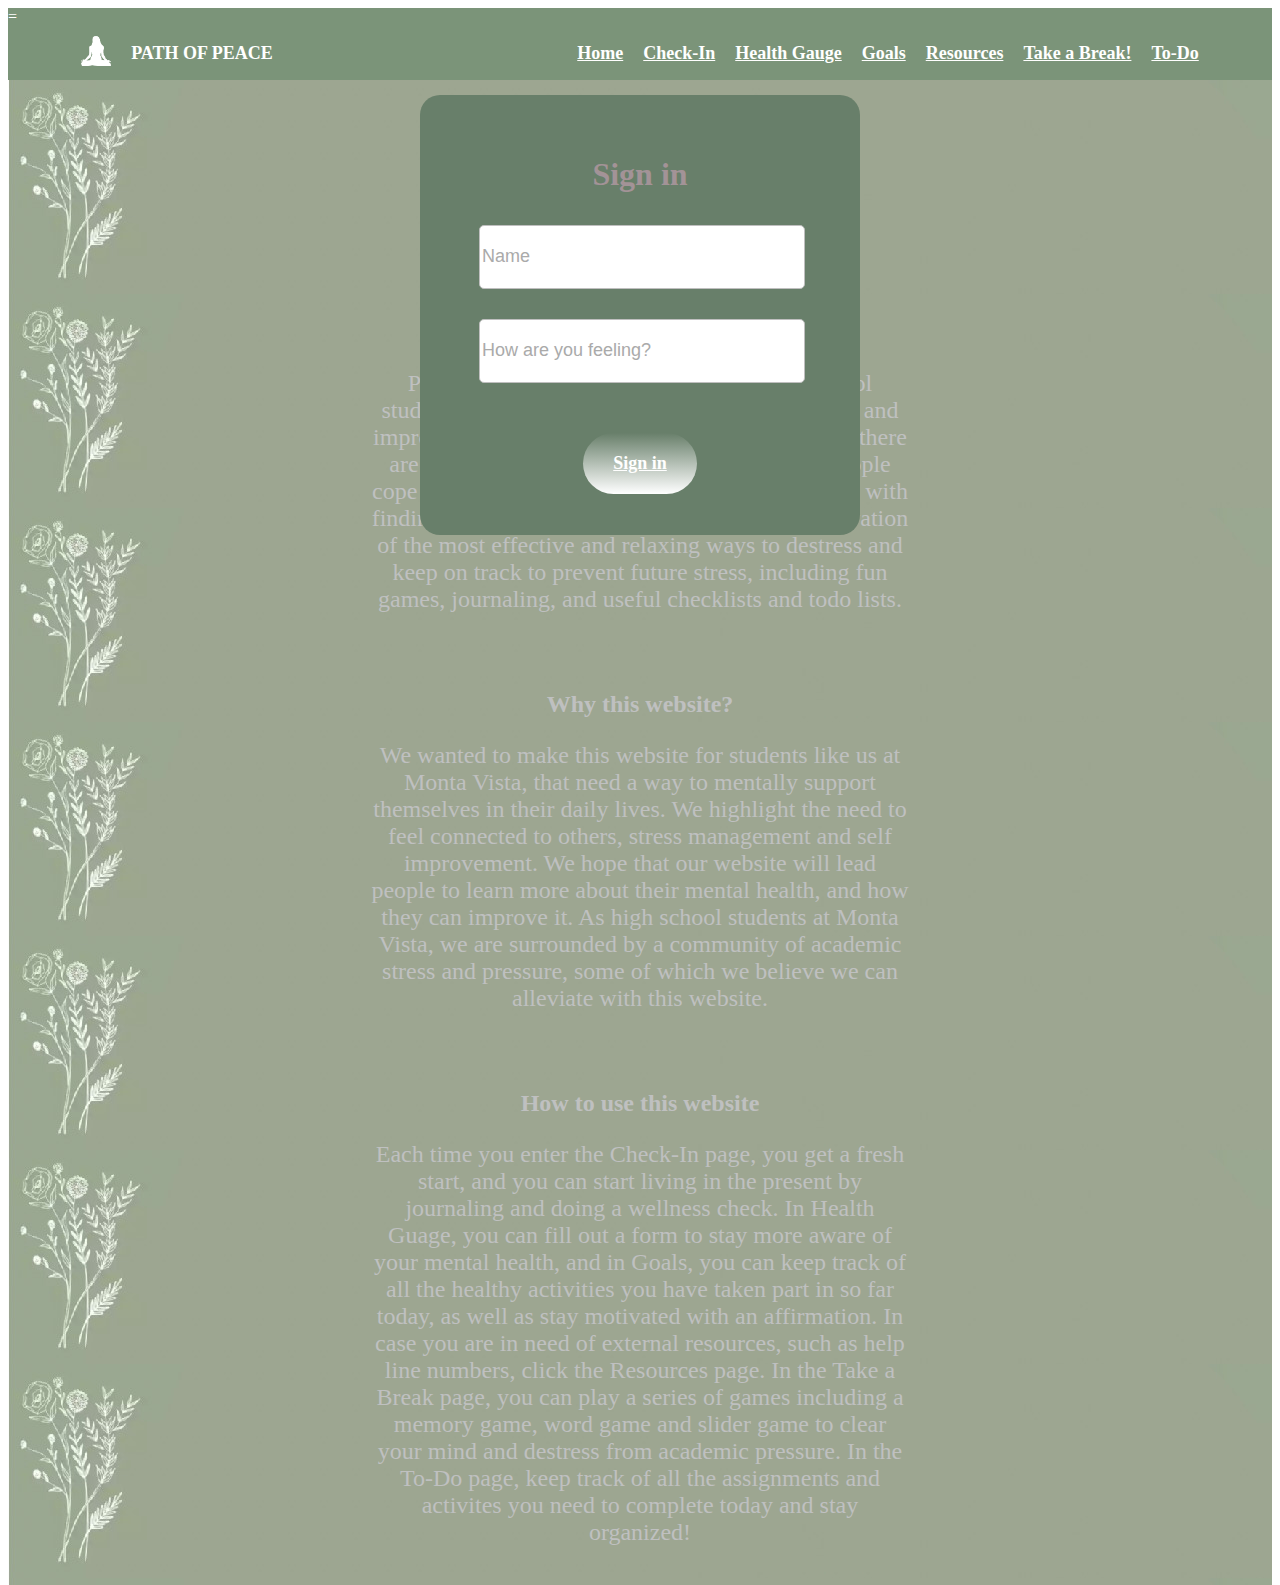
<file: index.html>
<!DOCTYPE html>
<html>

  <head>
<!--HEHRES ALL THE STUFF-->
    <title>Path of Peace</title>
    <link rel="stylesheet" href="style.css">
    <script src="contacts.js"></script>
    <script src="script.js"></script>
<meta name = "viewport" content = "width=device-width, initial scale=1">
<style>
  body {
    background: #ffffff;
    font-family: raleway;
    color: white;
    
  }

  .popup .content {
    width: 400px;
    height: 400px;
    z-index: 2;
    text-align: center;
    top: 35%;
    left: 50%;
    transform: translate(-50%, -150%) scale(0);
    padding: 20px;
    border-radius: 20px;
    background: #687f6a;
    position: absolute;
    z-index: 1; 
  }

  .popup.active .content{
    transition: all 300ms ease-in-out;
    transform: translate(-50%,-50%) scale(1);
  }
  
  h1{
    font-weight: 600;
    padding-top: 20px;
    text-align: center;
    font-size: 32px;
    font-family: 'american typewriter';
    padding-bottom:10px
  } 
  a{
    font-weight: 600;
    color: white;
  } 

  .input-field.validate[type= "text"]{
    padding: 20px;
    font-size: 16px;
    border-radius: 10px;
    border: none;
    margin-bottom:15px;
    color: #ffffff;
    background: #262626
    font-family: 'american typewriter';
    outline: none;
  }

  .second-button{
    color: ;
    font-size: 18px;
    font-weight: 500;
    padding: 20px 30px;
    border-radius: 40px;
    border: none;
    margin-top: 20px;
    background: linear-gradient(0deg,white, #687f6a);
    font-family: 'american typewriter';
    outline: none;
    
  }

  .second-button:active{
    background: linear-gradient(180deg,white, #687f6a);
    border: none;
    outline: none;
  }

  
  </style>  
  <title>TRAIL TO TRANQUILITY</title>
</head>

  
  <style>
    
    p.thick {
  font-weight: 200;
  color: #bfc0c0;
}
     p.thicker {
  font-weight: 600;
  color: #bfc0c0;
}
  </style>

<body bgcolor = " #9da691" >
  <table border = "0" width = "100%" cellpadding = "0" 
    cellspacing = "0" bgcolor = "#7b9479" margin = "0" >
    <tr>
      <td>
        <table border = "0" width = "90%" cellpadding = "10"
          cellspacing = "0" align = "center">
          <tr>
            <td>
              <img src="pinpng.com-meditation-silhouette-png-5492343.png" width="30" height="30">
            </td>=
            <td>
              <font face = "american typewriter" color = "#ffffff" size = "4">
                <strong> PATH OF PEACE</strong>
              </font>
            </td>
            <td width = "25%">&nbsp;</td>
            <td>
              <a href = "./index.html">
                <font face = "american typewriter" color = "#ffffff" size = "4">
                  Home
                </font>
              </a>
            </td>
            <td>
              <a href = "./login.html">
                <font face = "american typewriter" color = "#ffffff" size = "4">
                  Check-In
                </font>
              </a>
            </td>
            <td>
              <a href = "./coping.html">
                <font face = "american typewriter" color = "#ffffff" size = "4">
                  Health Gauge
                </font>
              </a>
            </td>
            <td>
              <a href = "./goals.html">
                <font face = "american typewriter" color = "#ffffff" size = "4">
                  Goals
                 </font>
              </a>
            </td>
            <td>
              <a href = "./resources.html">
                <font face = "american typewriter" color = "#ffffff" size = "4">
                  Resources
                </font>
              </a>
            </td>
            <td>
              <a href = "./break.html">
                <font face = "american typewriter" color = "#ffffff" size = "4">
                  Take a Break!
                </font>
              </a>
            </td>
            <td>
              <a href = "./contactPage.html">
                <font face = "american typewriter" color = "#ffffff" size = "4">
                  To-Do
                </font>
              </a>
            </td>
          </tr>
        </table>
      </td>
    </tr>
  </table>
</body>

<body>
  <script>
    
  </script>
</body>
  
<body background = "homebg.png">
<!--HEHRES ALL THE STUFF-->
  <div class = "popup" id = "popup-1">
    <div class = "content">
  <h1> Sign in</h1>
    <div class = "input-field"><input placeholder="Name" class = "validate"></div>
    <div class = "input-field"><input placeholder="How are you feeling?" class = "validate"></div>
    <button class = "second-button" onclick="togglePopup()">
      <a href = "./home2.html">
        Sign in
      </a>
    </button>
    </div>
    </div>
  
  <script>
    function togglePopup(){
    		document.getElementById("popup-1")
    	.classList.toggle("active");
    }
    
    togglePopup()
  </script>
  
<!--HEHRES ALL THE STUFF-->
  
  <table border = "0" width = "100%" cellpadding = "0" cellspacing ="0"
     background = "homebg.png">
    <tr>
      <td>
        <table border = "0" width = "85%" cellpadding = "15"
          cellspacing = "0" align = "center"height = "200">
          <tr align = center>
            <td align = "center">
              <marquee behavior = "alternate" direction = "up" scrollamount = "1" width = 20% height = 40%>
              <font face = "american typewriter" color = "#ffffff" size = "1500">
                 <strong> Welcome</strong>
              </font>
              </marquee>
            </td>
          </tr>

        </table>
      </td>
    <tr>
      <td>
        <table border = "0" bordercolor =#687f6a width = "45%" cellpadding = "15"
          cellspacing = "0" align = "center"height = "100">
          <tr>
            <td align = "center">
              <font face = "american typewriter" color = "#ffffff" size = "5">
                <p class="thicker"><strong>What Path of Peace does</strong></p>
                 <p class="thick">Path of Peace is a website that helps high school students cope with their stresses in a healthy way, and improve mental and physical wellbeing. Although there are a lot of resources in today's world to help people cope with mental wellness, a lot of people struggle with finding those resources, and this website is a cultivation of the most effective and relaxing ways to destress and keep on track to prevent future stress, including fun games, journaling, and useful checklists and todo lists.</p>
              </font>

            </td>
          </tr>
        </table>
        <table border = "0" bordercolor =#687f6a width = "45%" cellpadding = "15"
        cellspacing = "0" align = "center" height = 100>
          <tr>
            <td align = "center">
              <font face = "american typewriter" color = "#ffffff" size = "5">
                <p class="thicker"><strong>Why this website?</strong></p>
                 <p class="thick">We wanted to make this website for students like us at Monta Vista, that need a way to mentally support themselves in their daily lives. We highlight  the need to feel connected to others, stress management and self improvement. We hope that our website will lead people to learn more about their mental health, and how they can improve it. As high school students at Monta Vista, we are surrounded by a community of academic stress and pressure, some of which we believe we can alleviate with this website.    </p>

              </font>

            </td>
          </tr>
        </table>
        <table border = "0" bordercolor =#687f6a width = "45%" cellpadding = "15"
          cellspacing = "0" align = "center" height = 100>
          <tr>
            <td align = "center">
              <font face = "american typewriter" color = "#ffffff" size = "5">
                <p class="thicker"><strong>How to use this website</strong></p>
                 <p class="thick">Each time you enter the Check-In page, you get a fresh start, and you can start living in the present by journaling and doing a wellness check. In Health Guage, you can fill out a form to stay more aware of your mental health, and in Goals, you can keep track of all the healthy activities you have taken part in so far today, as well as stay motivated with an affirmation. In case you are in need of external resources, such as help line numbers, click the Resources page. In the Take a Break page, you can play a series of games including a memory game, word game and slider game to clear your mind and destress from academic pressure. In the To-Do page, keep track of all the assignments and activites you need to complete today and stay organized!</p>

              </font>

            </td>
          </tr>
        </table>

      </td>
    </tr>
  </table>
</body>

</html>
</file>
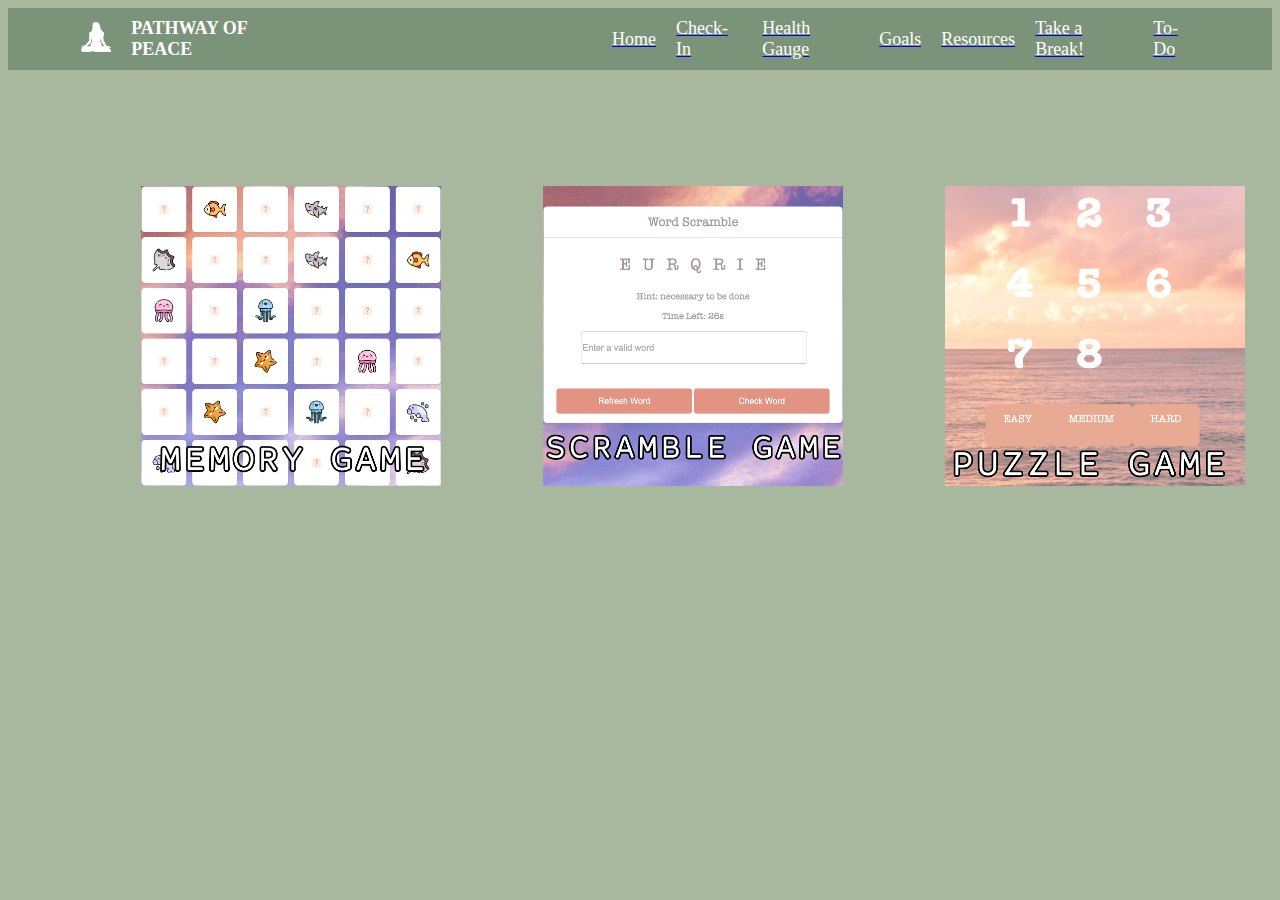
<file: break.html>
<!DOCTYPE html>
<html>
 
<head>
  <title>Path of Peace</title>
  <link rel="stylesheet" href="style.css">
  <script src="script.js"></script>
  
</head>
  <body bgcolor = #9da691>
    <table border = "0" width = "100%" cellpadding = "0" 
      cellspacing = "0" bgcolor = "#7b9479">
      <tr>
        <td>
          <table border = "0" width = "90%" cellpadding = "10"
            cellspacing = "0" align = "center">
            <tr>
              <td>
                <img src="pinpng.com-meditation-silhouette-png-5492343.png" width="30" height="30">
              </td>
              <td>
                <font face = "american typewriter" color = "#ffffff" size = "4">
                  <strong> PATHWAY OF PEACE</strong>
                </font>
              </td>
              <td width = "25%">&nbsp;</td>
              <td>
                <a href = "./home2.html">
                  <font face = "american typewriter" color = "#ffffff" size = "4">
                    Home
                  </font>
                </a>
              </td>
              <td>
                <a href = "./login.html">
                  <font face = "american typewriter" color = "#ffffff" size = "4">
                    Check-In
                  </font>
                </a>
              </td>
              <td>
                <a href = "./coping.html">
                  <font face = "american typewriter" color = "#ffffff" size = "4">
                    Health Gauge
                  </font>
                </a>
              </td>
              <td>
                <a href = "./goals.html">
                  <font face = "american typewriter" color = "#ffffff" size = "4">
                    Goals
                  </font>
                </a>
              </td>
              <td>
                <a href = "./resources.html">
                  <font face = "american typewriter" color = "#ffffff" size = "4">
                    Resources
                  </font>
                </a>
              </td>
              <td>
                <a href = "./break.html">
                  <font face = "american typewriter" color = "#ffffff" size = "4">
                    Take a Break!
                  </font>
                </a>
              </td>
              <td>
                <a href = "./contactPage.html">
                  <font face = "american typewriter" color = "#ffffff" size = "4">
                    To-Do
                  </font>
                </a>
              </td>
            </tr>
          </table>
        </td>
      </tr>
    </table>
  </body>
<body background= "lightsage.jpeg" style = "background-size: cover">

  
<table align = "center" cellspacing = "100" cellwidth = "200">
   <tr cellpadding = "30" cellspacing = "30">
            <td  valign = "center" style = "border-radius: 10px" align = "center">
              <button class = "memoryButton" onClick="toMemoryGame()">
                      <font face = "american typewriter" color = "#ffffff" size = "3">
                         <img src= "ss.png" width = "300px" height = "300px">
                          
                      </font>
                <br>
               
              </button>
                      <br></br>
                      
             
            </td>
            <td  valign = "center" style = "border-radius: 10px" align = "center">
              <button class = "memoryButton" onClick="toScramble()">
                      <font face = "american typewriter" color = "#ffffff" size = "3">
                         <img src= "ss3.png" width = "300px" height = "300px">
                          
                      </font>
                <br>
               
              </button>
                      <br></br>
            </td>
            <td  valign = "center" style = "border-radius: 10px" align = "center">
              <button class = "memoryButton" onClick="toSlider()">
                      <font face = "american typewriter" color = "#ffffff" size = "3">
                         <img src= "ss4.png" width = "300px" height = "300px">
                      </font>
                <br>
               
              </button>
                      <br></br>
            </td>
          </tr>
 </table>
  
   
</body>

</html>
</file>
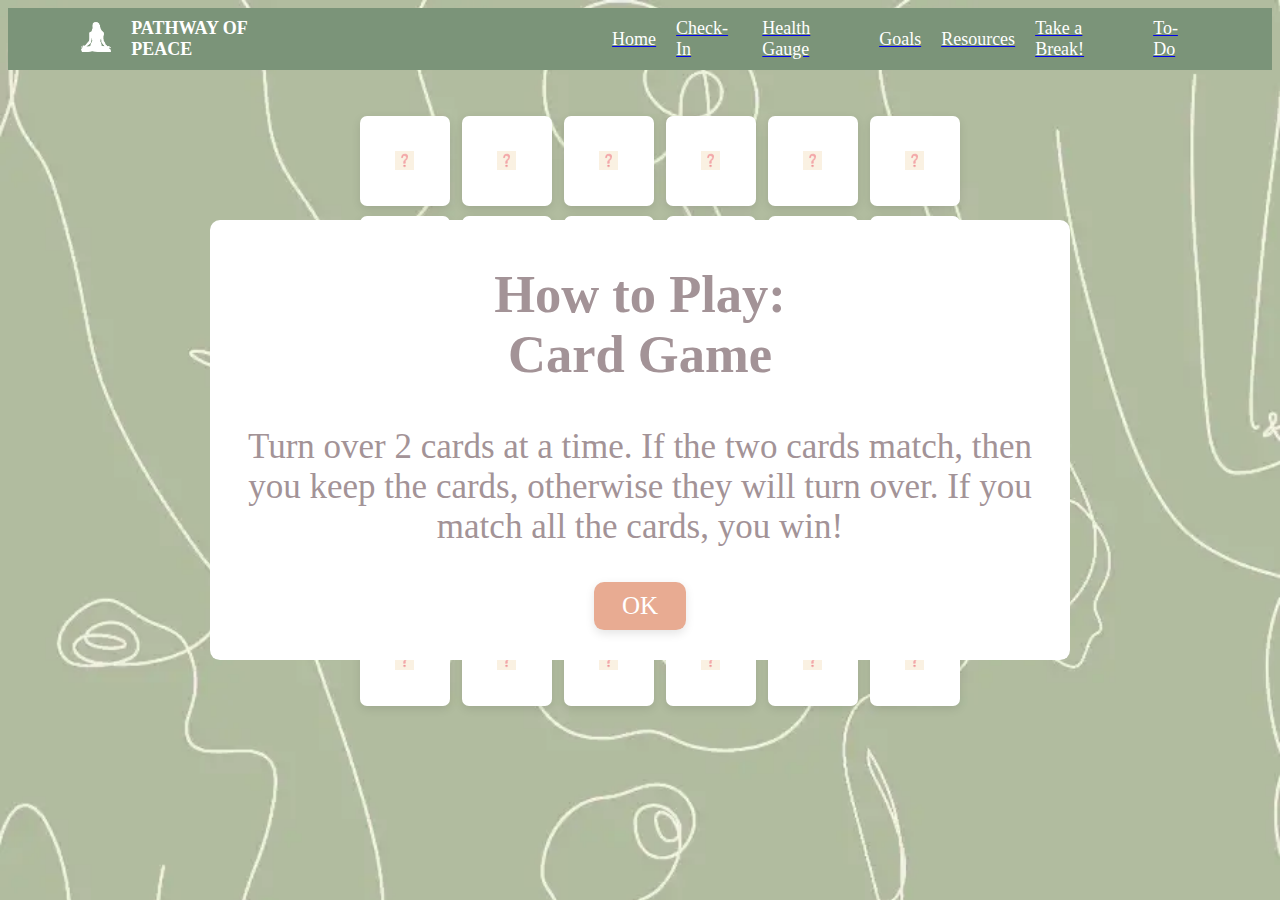
<file: cardMemoryGame.html>
<!DOCTYPE html>
<html>
 
  <head>
    <title>Path of Peace</title>
    <link rel="stylesheet" href="style.css">
    <script src="script.js"></script>

  </head>
  <body bgcolor = "#a9b894">
    <table border = "0" width = "100%" cellpadding = "0" 
      cellspacing = "0" bgcolor = "#7b9479" >
      <tr>
        <td>
          <table border = "0" width = "90%" cellpadding = "10"
            cellspacing = "0" align = "center" >
            <tr>
              <td>
                <img src="pinpng.com-meditation-silhouette-png-5492343.png" width="30" height="30">
              </td>
              <td>
                <font face = "american typewriter" color = "#ffffff" size = "4">
                  <strong> PATHWAY OF PEACE</strong>
                </font>
              </td>
              <td width = "25%">&nbsp;</td>
              <td>
                <a href = "./home2.html">
                  <font face = "american typewriter" color = "#ffffff" size = "4">
                    Home
                  </font>
                </a>
              </td>
              <td>
                <a href = "./login.html">
                  <font face = "american typewriter" color = "#ffffff" size = "4">
                    Check-In
                  </font>
                </a>
              </td>
              <td>
                <a href = "./coping.html">
                  <font face = "american typewriter" color = "#ffffff" size = "4">
                    Health Gauge
                  </font>
                </a>
              </td>
              <td>
                <a href = "./goals.html">
                  <font face = "american typewriter" color = "#ffffff" size = "4">
                    Goals
                  </font>
                </a>
              </td>
              <td>
                <a href = "./resources.html">
                  <font face = "american typewriter" color = "#ffffff" size = "4">
                    Resources
                  </font>
                </a>
              </td>
              <td>
                <a href = "./break.html">
                  <font face = "american typewriter" color = "#ffffff" size = "4">
                    Take a Break!
                  </font>
                </a>
              </td>
              <td>
                <a href = "./contactPage.html">
                  <font face = "american typewriter" color = "#ffffff" size = "4">
                    To-Do
                  </font>
                </a>
              </td>
            </tr>
          </table>
        </td>
      </tr>
    </table>
  </body>
<body background= "lines.png" style = "background-size: cover">
  

<table align = "center" cellspacing = "100" cellwidth = "200">
   <tr cellpadding = "30" cellspacing = "30" align = "center" backgound=transparent>

<div class="instructions" id="instructions">
<h2>How to Play:<br> Card Game</h2>
<p>Turn over 2 cards at a time. If the two cards match, then you keep the cards, otherwise they will turn over. If you match all the cards, you win!</p>
  <button class="instructionButton" onclick="closeInstructions()">OK</button>
</div>
     
<center>
    <div class = "wrapper">
      <ul class = "cards">
        <li class = "card">
          <div class = "view front-view">
            <img src = "q.avif" alt = "icon">
          </div>
          <div class = "view back-view">
            <img src = "1.png" >
          </div>
        </li>
        <li class = "card">
          <div class = "view front-view">
            <img src = "q.avif" alt = "icon">
          </div>
          <div class = "view back-view">
            <img src = "2.png" >
          </div>
        </li>
        <li class = "card">
          <div class = "view front-view">
            <img src = "q.avif" alt = "icon">
          </div>
          <div class = "view back-view">
            <img src = "3.png" >
          </div>
        </li>
        <li class = "card">
          <div class = "view front-view">
            <img src = "q.avif" alt = "icon">
          </div>
          <div class = "view back-view">
            <img src = "4.png" >
          </div>
        </li>
        <li class = "card">
          <div class = "view front-view">
            <img src = "q.avif" alt = "icon">
          </div>
          <div class = "view back-view">
            <img src = "5.png" >
          </div>
        </li>
        <li class = "card">
          <div class = "view front-view">
            <img src = "q.avif" alt = "icon">
          </div>
          <div class = "view back-view">
            <img src = "6.png" >
          </div>
        </li>
        <li class = "card">
          <div class = "view front-view">
            <img src = "q.avif" alt = "icon">
          </div>
          <div class = "view back-view">
            <img src = "7.png" >
          </div>
        </li>
        <li class = "card">
          <div class = "view front-view">
            <img src = "q.avif" alt = "icon">
          </div>
          <div class = "view back-view">
            <img src = "8.png" >
          </div>
        </li>
        <li class = "card">
          <div class = "view front-view">
            <img src = "q.avif" alt = "icon">
          </div>
          <div class = "view back-view">
            <img src = "9.png" >
          </div>
        </li>
        <li class = "card">
          <div class = "view front-view">
            <img src = "q.avif" alt = "icon">
          </div>
          <div class = "view back-view">
            <img src = "10.png" >
          </div>
        </li>
        <li class = "card">
          <div class = "view front-view">
            <img src = "q.avif" alt = "icon">
          </div>
          <div class = "view back-view">
            <img src = "11.png" >
          </div>
        </li>
        <li class = "card">
          <div class = "view front-view">
            <img src = "q.avif" alt = "icon">
          </div>
          <div class = "view back-view">
            <img src = "12.png" >
          </div>
        </li>
        <li class = "card">
          <div class = "view front-view">
            <img src = "q.avif" alt = "icon">
          </div>
          <div class = "view back-view">
            <img src = "13.png" >
          </div>
        </li>
        <li class = "card">
          <div class = "view front-view">
            <img src = "q.avif" alt = "icon">
          </div>
          <div class = "view back-view">
            <img src = "14.png" >
          </div>
        </li>
        <li class = "card">
          <div class = "view front-view">
            <img src = "q.avif" alt = "icon">
          </div>
          <div class = "view back-view">
            <img src = "15.png" >
          </div>
        </li>
        <li class = "card">
          <div class = "view front-view">
            <img src = "q.avif" alt = "icon">
          </div>
          <div class = "view back-view">
            <img src = "16.png" >
          </div>
        </li>
        <li class = "card">
          <div class = "view front-view">
            <img src = "q.avif" alt = "icon">
          </div>
          <div class = "view back-view">
            <img src = "17.png" >
          </div>
        </li>
        <li class = "card">
          <div class = "view front-view">
            <img src = "q.avif" alt = "icon">
          </div>
          <div class = "view back-view">
            <img src = "18.png" >
          </div>
        </li>
        <li class = "card">
          <div class = "view front-view">
            <img src = "q.avif" alt = "icon">
          </div>
          <div class = "view back-view">
            <img src = "1.png" >
          </div>
        </li>
        <li class = "card">
          <div class = "view front-view">
            <img src = "q.avif" alt = "icon">
          </div>
          <div class = "view back-view">
            <img src = "2.png" >
          </div>
        </li>
        <li class = "card">
          <div class = "view front-view">
            <img src = "q.avif" alt = "icon">
          </div>
          <div class = "view back-view">
            <img src = "3.png" >
          </div>
        </li>
        <li class = "card">
          <div class = "view front-view">
            <img src = "q.avif" alt = "icon">
          </div>
          <div class = "view back-view">
            <img src = "4.png" >
          </div>
        </li>
        <li class = "card">
          <div class = "view front-view">
            <img src = "q.avif" alt = "icon">
          </div>
          <div class = "view back-view">
            <img src = "5.png" >
          </div>
        </li>
        <li class = "card">
          <div class = "view front-view">
            <img src = "q.avif" alt = "icon">
          </div>
          <div class = "view back-view">
            <img src = "6.png" >
          </div>
        </li>
        <li class = "card">
          <div class = "view front-view">
            <img src = "q.avif" alt = "icon">
          </div>
          <div class = "view back-view">
            <img src = "7.png" >
          </div>
        </li>
        <li class = "card">
          <div class = "view front-view">
            <img src = "q.avif" alt = "icon">
          </div>
          <div class = "view back-view">
            <img src = "8.png" >
          </div>
        </li>
        <li class = "card">
          <div class = "view front-view">
            <img src = "q.avif" alt = "icon">
          </div>
          <div class = "view back-view">
            <img src = "9.png" >
          </div>
        </li>
        <li class = "card">
          <div class = "view front-view">
            <img src = "q.avif" alt = "icon">
          </div>
          <div class = "view back-view">
            <img src = "10.png" >
          </div>
        </li>
        <li class = "card">
          <div class = "view front-view">
            <img src = "q.avif" alt = "icon">
          </div>
          <div class = "view back-view">
            <img src = "11.png" >
          </div>
        </li>
        <li class = "card">
          <div class = "view front-view">
            <img src = "q.avif" alt = "icon">
          </div>
          <div class = "view back-view">
            <img src = "12.png" >
          </div>
        </li>
        <li class = "card">
          <div class = "view front-view">
            <img src = "q.avif" alt = "icon">
          </div>
          <div class = "view back-view">
            <img src = "13.png" >
          </div>
        </li>
        <li class = "card">
          <div class = "view front-view">
            <img src = "q.avif" alt = "icon">
          </div>
          <div class = "view back-view">
            <img src = "14.png" >
          </div>
        </li>
        <li class = "card">
          <div class = "view front-view">
            <img src = "q.avif" alt = "icon">
          </div>
          <div class = "view back-view">
            <img src = "15.png" >
          </div>
        </li>
        <li class = "card">
          <div class = "view front-view">
            <img src = "q.avif" alt = "icon">
          </div>
          <div class = "view back-view">
            <img src = "16.png" >
          </div>
        </li>
        <li class = "card">
          <div class = "view front-view">
            <img src = "q.avif" alt = "icon">
          </div>
          <div class = "view back-view">
            <img src = "17.png" >
          </div>
        </li>
        <li class = "card">
          <div class = "view front-view">
            <img src = "q.avif" alt = "icon">
          </div>
          <div class = "view back-view">
            <img src = "18.png" >
          </div>
        </li>
      </ul>
    </div></center>
    <script src = "memorygame.js"></script>    
  </tr>
 </table>

  <script>

  </script>
</body>

</html>
</file>
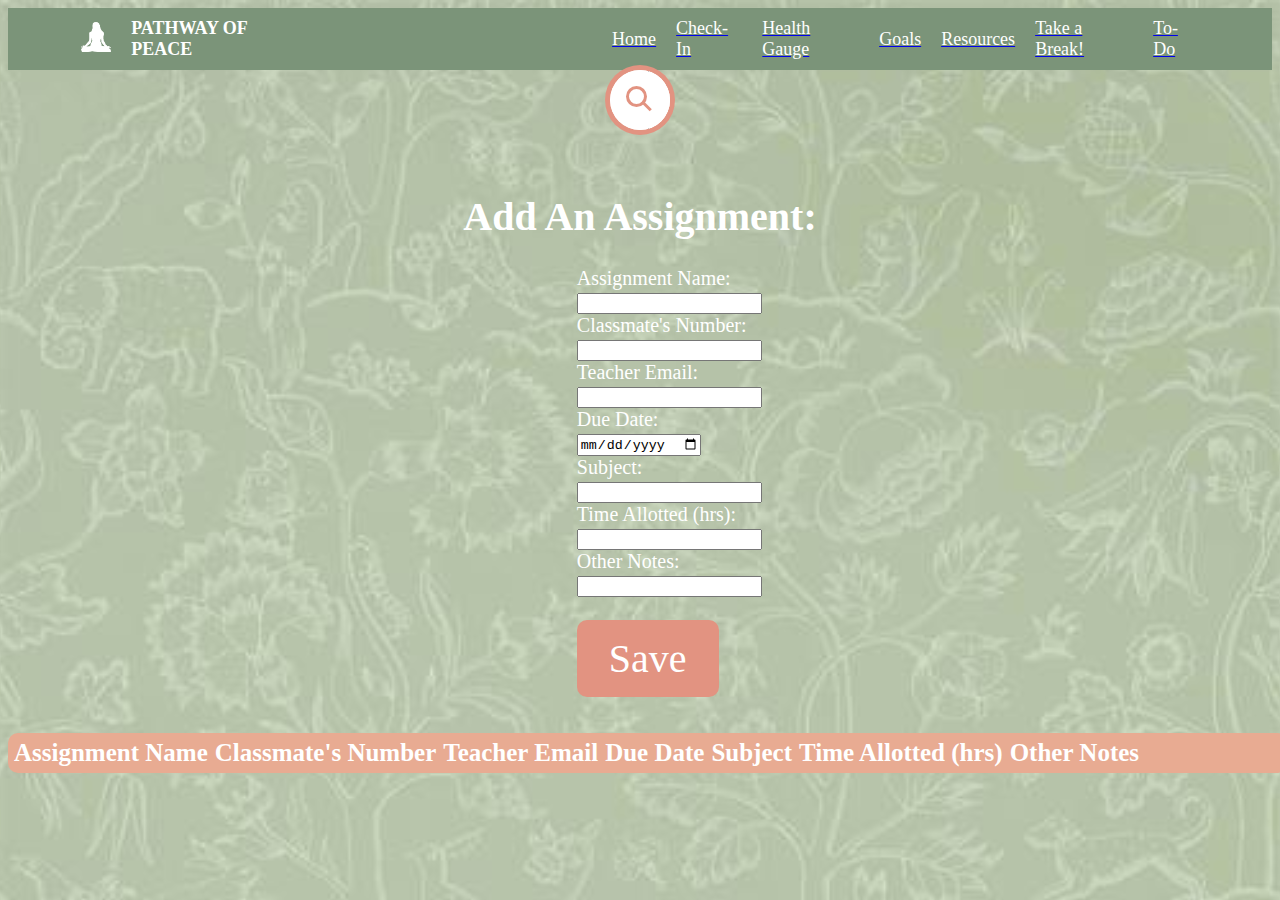
<file: contactPage.html>
<!DOCTYPE html>
<html>

<head>
  <title>Path of Peace</title>
  <link rel="stylesheet" href="style.css">
  <script src="contacts.js"></script>
  <script src="script.js"></script>
  <style>
    .searchcontainer {
      overflow: hidden;
      background-color: #e9e9e9;
    }

    #contacts {
      color: white;
      background-color: #bcc0c9;
      border: 1 px solid white;
      border-collapse: collapse;
      margin: 10px 10px 10px 10px padding: 10px 10px 10px 10px;
      width: 300 px;
    }

    .hi {
      border: 1px solid white;
      border-radius: 10px;
      padding: 10px 20px 10px 20px;
      font-size: 25px;
    }
    .searchcontainer a:hover {
      background-color: #ddd;
      color: black;
    }
    .searchcontainer a.active {
      background-color: #e29381;
      color: white;
    }
    .searchcontainer input[type=text] {
      padding: 6px;
      margin-top: 8px;
      font-size: 17px;
      border: none;
      border-radus: 10px;
    }
    .searchcontainer button {
      float: right;
      padding: 6px 10px;
      margin-top: 8px;
      margin-right: 16px;
      background: #ddd;
      font-size: 17px;
      border: none;
      cursor: pointer;
    }

    searchcontainer button:hover {
      background: #ccc;
    }

    @media screen and (max-width: 700px) {
      .searchcontainer {
        float: none;
      }

      search {
        float: none;
        display: block;
        text-align: left;
        width: 100%;
        margin: 0;
        padding: 14px;
        
      }

      .searchcontainer input[type=text] {
        border: 1px solid #e29381;
        
      }
  #save{
    top: 500px;
    
  }
  </style>
</head>
  <body bgcolor = "#a9b894">
    <table border = "0" width = "100%" cellpadding = "0" 
      cellspacing = "0" bgcolor = "#7b9479" >
      <tr>
        <td>
          <table border = "0" width = "90%" cellpadding = "10"
            cellspacing = "0" align = "center" >
            <tr>
              <td>
                <img src="pinpng.com-meditation-silhouette-png-5492343.png" width="30" height="30">
              </td>
              <td>
                <font face = "american typewriter" color = "#ffffff" size = "4">
                  <strong> PATHWAY OF PEACE</strong>
                </font>
              </td>
              <td width = "25%">&nbsp;</td>
              <td>
                <a href = "./home2.html">
                  <font face = "american typewriter" color = "#ffffff" size = "4">
                    Home
                  </font>
                </a>
              </td>
              <td>
                <a href = "./login.html">
                  <font face = "american typewriter" color = "#ffffff" size = "4">
                    Check-In
                  </font>
                </a>
              </td>
              <td>
                <a href = "./coping.html">
                  <font face = "american typewriter" color = "#ffffff" size = "4">
                    Health Gauge
                  </font>
                </a>
              </td>
              <td>
                <a href = "./goals.html">
                  <font face = "american typewriter" color = "#ffffff" size = "4">
                    Goals
                  </font>
                </a>
              </td>
              <td>
                <a href = "./resources.html">
                  <font face = "american typewriter" color = "#ffffff" size = "4">
                    Resources
                  </font>
                </a>
              </td>
              <td>
                <a href = "./break.html">
                  <font face = "american typewriter" color = "#ffffff" size = "4">
                    Take a Break!
                  </font>
                </a>
              </td>
              <td>
                <a href = "./contactPage.html">
                  <font face = "american typewriter" color = "#ffffff" size = "4">
                    To-Do
                  </font>
                </a>
              </td>
            </tr>
          </table>
        </td>
      </tr>
    </table>
  </body>
<body background="muted.png" style="background-size: cover">
  
  </table>
  <div class="search" style="margin:auto;">
    <div class = "icon"></div>
    <div class = "input" style = "justify-content: center; align-items: center;">
      <input type ="text" style = "justify-content: center; align-items: center; padding: 20px; width: 300px; font-size: 18px; left: 100px; outline: none; top: 150px;" placeholder = "Search for a contact" id = "mysearch" onkeypress = "return enterKeyPressed(event)">
      <input type="button" id="submit_form" style = "background-color: #E29381;
              border: none;
              border-radius: 0px;
              color: white;
              height: 200px;
              padding: 0px 20px;
              text-align: center;
              text-decoration: none;
              display: inline-block;
              font-size: 15px;
              margin: 0px;
              cursor: pointer;
              font-family: american typewriter;"onclick="checkInput()" value="Find">
    </div>
    
  </div>

  </script>

<!--END SEARCH BOX -->
<script>
    function checkInput() {
        var query = document.getElementById('mysearch').value;
        window.find(query);
        return true;
    }
</script>
    
    
<script>
    const icon = document.querySelector('.icon');
    const search = document.querySelector('.search');
    icon.onclick = function(){
      search.classList.toggle('active')
    }
</script>
    
  
  <br><br>
  <h1 style="font-family:american typewriter; color: white; font-size: 40px; align: center"><center>Add An Assignment:</center></h1>
  <form id="data-form" style = "width: 50%;
        margin-left : 45%; font-size: 20px; color: white;">
    <label>Assignment Name:</label>
    <br>
    <input type="text" id="name-input" />
    <br>
    <label>Classmate's Number:</label>
    <br>
    <input type="tel" id="num-input" />
    <br>
    <label>Teacher Email:</label>
    <br>
    <input type="email" id="email-input" />
    <br>
    <label>Due Date:</label>
    <br>
    <input type="date" id="birth-input" />
    <br>
    <label>Subject:</label>
    <br>
    <input type="text" id="occ-input" />
    <br>
    <label>Time Allotted (hrs):</label>
    <br>
    <input type="number" id="age-input" />
    <br>
    <label>Other Notes:</label>
    <br>
    <input type="text" id="other-input" />
    <br></br>
    <button type="submit" class = "mainButton">Save</button> 
  </form>
<br></br>
  <table id="data-table" class = "contactTable"spellcheck="false" style = "margin:auto;">
    <thead>
      <tr>
        <th>Assignment Name</th>
        <th>Classmate's Number</th>
        <th>Teacher Email</th>
        <th>Due Date</th>
        <th>Subject</th>
        <th>Time Allotted (hrs)</th>
        <th>Other Notes</th>
      </tr>
    </thead>
    <tbody></tbody>
  </table>
 
  

  <script>
    window.onload = function() {
      var data = JSON.parse(localStorage.getItem('data')) || [];
      var tbody = document.querySelector('#data-table tbody');
      for (var i = 0; i < data.length; i++) {
        var row = document.createElement('tr');
        var nameCell = document.createElement('td');
        var numcell = document.createElement('td');
        var emailcell = document.createElement('td');
        var birthcell = document.createElement('td');
        var occcell = document.createElement('td');
        var agecell = document.createElement('td');
        var othercell = document.createElement('td');
        nameCell.textContent = data[i].name;
        numcell.textContent = data[i].num;
        emailcell.textContent = data[i].email;
        birthcell.textContent = data[i].birth;
        occcell.textContent = data[i].occ;
        agecell.textContent = data[i].age;
        othercell.textContent = data[i].other;
        row.appendChild(nameCell);
        row.appendChild(numcell);
        row.appendChild(emailcell);
        row.appendChild(birthcell);
        row.appendChild(occcell);
        row.appendChild(agecell);
        row.appendChild(othercell);
        tbody.appendChild(row);
      }
    }

    var form = document.querySelector('#data-form');
    form.addEventListener('submit', function(event) {
      event.preventDefault();
      var name = document.querySelector('#name-input').value;
      var num = document.querySelector('#num-input').value;
      var email = document.querySelector('#email-input').value;
      var birth = document.querySelector('#birth-input').value;
      var occ = document.querySelector('#occ-input').value;
      var age = document.querySelector('#age-input').value;
      var other = document.querySelector('#other-input').value;
      var data = JSON.parse(localStorage.getItem('data')) || [];
      data.push({ name: name, num: num, email: email, birth: birth, occ: occ, age: age, other:other});
      localStorage.setItem('data', JSON.stringify(data));
      var tbody = document.querySelector('#data-table tbody');
      var row = document.createElement('tr');
      var nameCell = document.createElement('td');
      var numCell = document.createElement('td');
      var emailCell = document.createElement('td');
      var birthCell = document.createElement('td');
      var occCell = document.createElement('td');
      var ageCell = document.createElement('td');
      var otherCell = document.createElement('td');
      nameCell.textContent = name;
      numCell.textContent = num;
      emailCell.textContent = email;
      birthCell.textContent = birth;
      occCell.textContent = occ;
      ageCell.textContent = age;
      otherCell.textContent = other;
      row.appendChild(nameCell);
      row.appendChild(numCell);
      row.appendChild(emailCell);
      row.appendChild(birthCell);
      row.appendChild(occCell);
      row.appendChild(ageCell);
      row.appendChild(otherCell);
      tbody.appendChild(row);
      document.querySelector('#name-input').value = '';
      document.querySelector('#num-input').value = '';
      document.querySelector('#email-input').value = '';
      document.querySelector('#birth-input').value = '';
      document.querySelector('#occ-input').value = '';
      document.querySelector('#age-input').value = '';
      document.querySelector('#other-input').value = '';
    });
  </script>
 
    
  


</body>

</html>
</file>
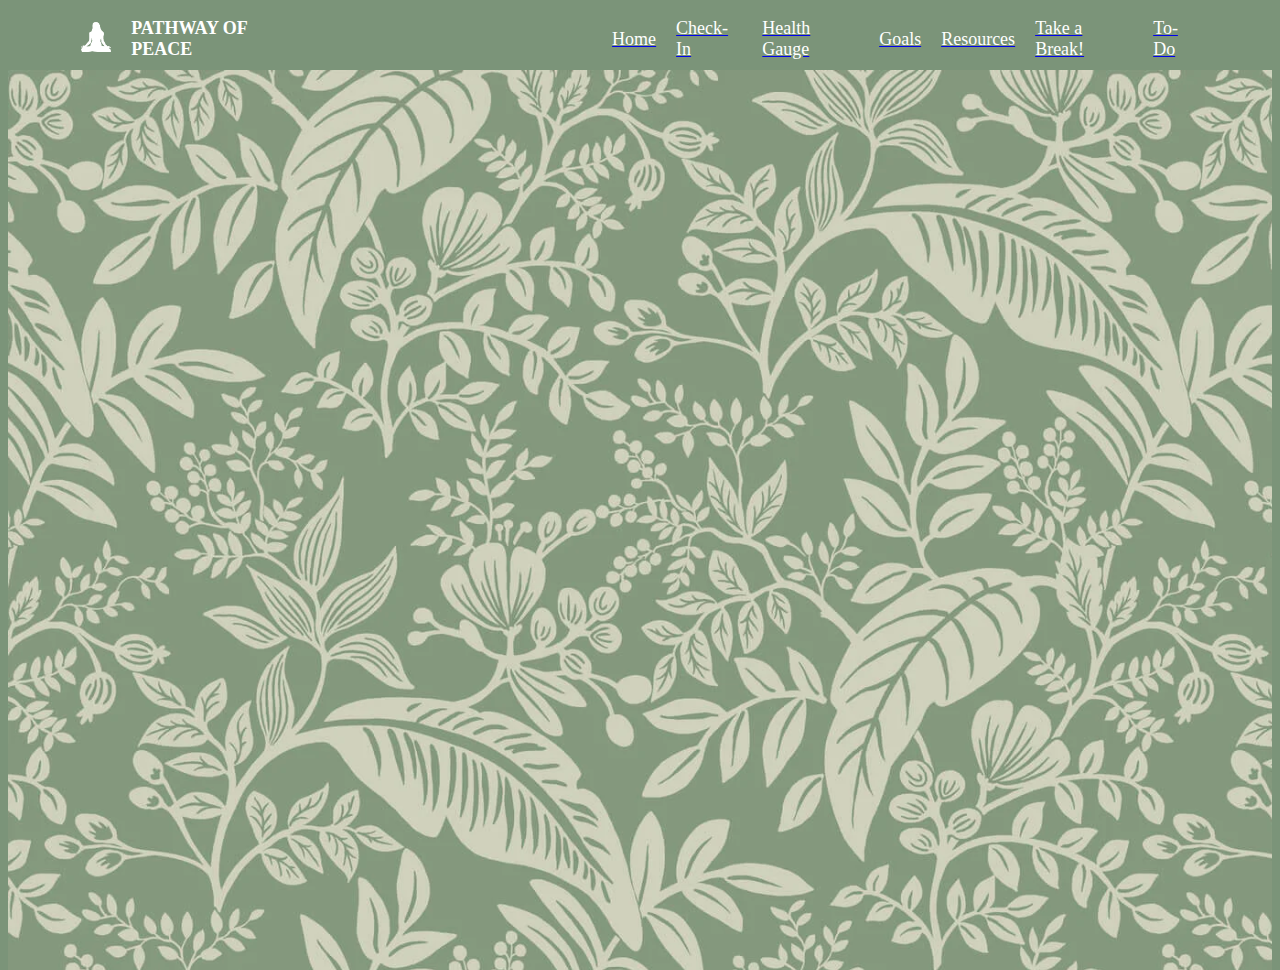
<file: coping.html>
<!DOCTYPE html>
<html>
  <head>
    <title>Path of Peace</title>
    <link rel="stylesheet" href="style.css">
    <script src="script.js"></script>

  </head>
<body bgcolor = "#7b9479" >
  <table border = "0" width = "100%" cellpadding = "0" 
    cellspacing = "0" bgcolor = "#7b9479" margin = "0" >
    <tr>
      <td>
        <table border = "0" width = "90%" cellpadding = "10"
          cellspacing = "0" align = "center">
          <tr>
            <td>
              <img src="pinpng.com-meditation-silhouette-png-5492343.png" width="30" height="30">
            </td>
            <td>
              <font face = "american typewriter" color = "#ffffff" size = "4">
                <strong> PATHWAY OF PEACE</strong>
              </font>
            </td>
            <td width = "25%">&nbsp;</td>
            <td>
              <a href = "./home2.html">
                <font face = "american typewriter" color = "#ffffff" size = "4">
                  Home
                </font>
              </a>
            </td>
            <td>
              <a href = "./login.html">
                <font face = "american typewriter" color = "#ffffff" size = "4">
                  Check-In
                </font>
              </a>
            </td>
            <td>
              <a href = "./coping.html">
                <font face = "american typewriter" color = "#ffffff" size = "4">
                  Health Gauge
                </font>
              </a>
            </td>
            <td>
              <a href = "./goals.html">
                <font face = "american typewriter" color = "#ffffff" size = "4">
                  Goals
                </font>
              </a>
            </td>
            <td>
              <a href = "./resources.html">
                <font face = "american typewriter" color = "#ffffff" size = "4">
                  Resources
                </font>
              </a>
            </td>
            <td>
              <a href = "./break.html">
                <font face = "american typewriter" color = "#ffffff" size = "4">
                  Take a Break!
                </font>
              </a>
            </td>
            <td>
              <a href = "./contactPage.html">
                <font face = "american typewriter" color = "#ffffff" size = "4">
                  To-Do
                </font>
              </a>
            </td>
          </tr>
        </table>
      </td>
    </tr>
  </table>
</body>

  
<body>
  <table border="0" width = "100%" cellpadding= "0" cellspacing = "0" bgcolor = "#d6e5d2" background = "lacey.png" height = "900px">
    <tr>
      <td>
        <table border="0" width= "100%" cellpadding = "0" cellspacing ="0" valign="center" align = "center">
          <tr>
            <td>
              <p style = "text-align:center;"><iframe
                src = "https://docs.google.com/forms/d/e/1FAIpQLSfboA-u-9BGCe-7iVVdjuc9SD_rnkYkd3LW8bvPUExhzDX1pw/viewform?embedded=true"
                width = "640" height = "800" frameborder = "0" marginheight= "0" marginwidth = "0" align = "center">Loading...
              </iframe></p>
            </td>
          <tr>
         </table>
        
      </td>
    </tr>
  </table>
</body>
  
</html>
</file>
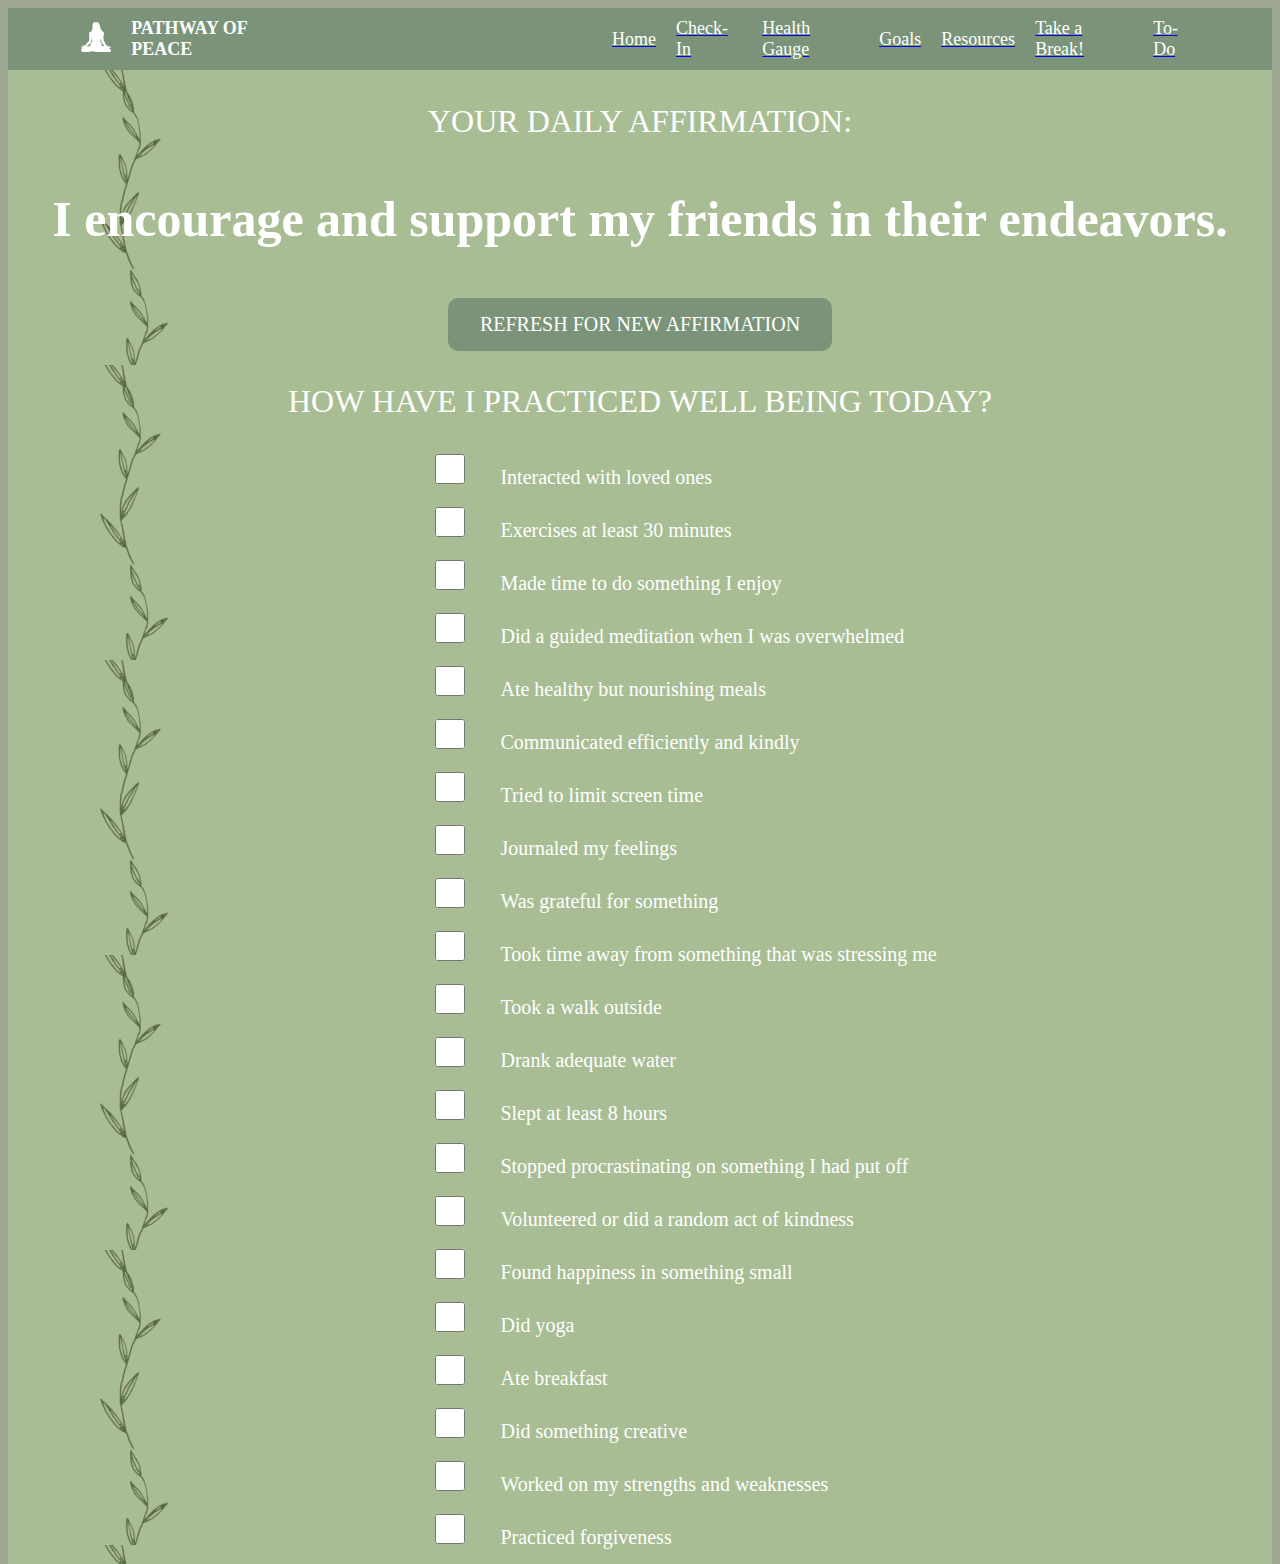
<file: goals.html>
<!DOCTYPE html>
<html>
  <head>
    <title>Path of Peace</title>
    <link rel="stylesheet" href="style.css">
    <script src="script.js"></script>

  </head>
<body bgcolor = #9da691>
  <table border = "0" width = "100%" cellpadding = "0" 
    cellspacing = "0" bgcolor = "#7b9479">
    <tr>
      <td>
        <table border = "0" width = "90%" cellpadding = "10"
          cellspacing = "0" align = "center">
          <tr>
            <td>
              <img src="pinpng.com-meditation-silhouette-png-5492343.png" width="30" height="30">
            </td>
            <td>
              <font face = "american typewriter" color = "#ffffff" size = "4">
                <strong> PATHWAY OF PEACE</strong>
              </font>
            </td>
            <td width = "25%">&nbsp;</td>
            <td>
              <a href = "./home2.html">
                <font face = "american typewriter" color = "#ffffff" size = "4">
                  Home
                </font>
              </a>
            </td>
            <td>
              <a href = "./login.html">
                <font face = "american typewriter" color = "#ffffff" size = "4">
                  Check-In
                </font>
              </a>
            </td>
            <td>
              <a href = "./coping.html">
                <font face = "american typewriter" color = "#ffffff" size = "4">
                  Health Gauge
                </font>
              </a>
            </td>
            <td>
              <a href = "./goals.html">
                <font face = "american typewriter" color = "#ffffff" size = "4">
                  Goals
                </font>
              </a>
            </td>
            <td>
              <a href = "./resources.html">
                <font face = "american typewriter" color = "#ffffff" size = "4">
                  Resources
                </font>
              </a>
            </td>
            <td>
              <a href = "./break.html">
                <font face = "american typewriter" color = "#ffffff" size = "4">
                  Take a Break!
                </font>
              </a>
            </td>
            <td>
              <a href = "./contactPage.html">
                <font face = "american typewriter" color = "#ffffff" size = "4">
                  To-Do
                </font>
              </a>
            </td>
          </tr>
        </table>
      </td>
    </tr>
  </table>
</body>




  <body>
    <table border = "0" width = "100%" cellpadding = "0" cellspacing = "0" bgcolor = "#acbca4" height = "900px" background = "affirmationbg.png">
       <tr height = "70px" valign = "top">
         <td align = "center" valign = "bottom">
              <font face = "american typewriter" color = "#ffffff" size = "6">
                YOUR DAILY AFFIRMATION:
              </font>
        </td>
       </tr>
       <tr height = "100px" valign = "top">
        <td valign = "top" >
          <p id="affirmationDisplay"></p>
          <script>
            const affirmations = ["I’m exactly where I’m supposed to be.", "I can achieve whatever I set my mind to.", "I am becoming a better version of myself.","I am strong enough to walk my path.","My mistakes don’t define me. I’m so much more.","I love the person I am becoming.","I choose to be positive and kind today.","My happiness is in my hands.","I protect my mind from negative people and thoughts.","I define my own self-worth, not others.","I’m grateful for this day.","I’m worthy of success and happiness.","I make decisions that are right for me.","I have an open mind and I keep learning and growing.", "I love all the perfect and imperfect parts of me.","I’m confident and beautiful in my own way.","I am worthy of love, happiness and self-respect.","I value my health and I’m grateful for it.", "I am healthy and whole.","I am grateful for the people in my life.","I treat the people in my life with patience and respect.","My family loves and values me.","I encourage and support my friends in their endeavors.","I’m grateful for my journey and the people in my life.","I’m grateful for my job and my lovely home.","I have everything I need to create happiness.","I am grateful to see the positive side.","I can conquer anything that I set my mind to.","I build my own life and I’m in control of my decisions.","My past strengthens me.", "I learn from my past and live in the present.","I believe in my journey to success."];
            
            function myFunction() {
              let toffee = affirmations[Math.floor(Math.random( ) * affirmations.length+0)]
              document.getElementById("affirmationDisplay").style.fontSize = "50px"; 
              document.getElementById("affirmationDisplay").style.color = "white";
              document.getElementById("affirmationDisplay").style.textAlign = "center";
              document.getElementById("affirmationDisplay").style.fontWeight = "900";
              document.getElementById("affirmationDisplay").style.fontFamily = "american typewriter"; 
              document.getElementById("affirmationDisplay").innerHTML = toffee;
            }
            myFunction() 
          </script>
        </td>
      </tr>
      <tr valign = "top" align = "center">
        <td align = "center" valign = "top">
          <style>
            .button {
              background-color: #7b9479;
              border: none;
              border-radius: 10px;
              color: white;
              padding: 15px 32px;
              text-align: center;
              text-decoration: none;
              display: inline-block;
              font-size: 20px;
              margin: 0px;
              cursor: pointer;
              font-family: american typewriter;
              transition-duration: 0.2s
            }
            .button:hover {
              background-color: #687f6a;
              color: white;
            }
          </style>
          <button class="button" onClick="myFunction()">REFRESH FOR NEW AFFIRMATION</button>
        </td>
      </tr>
      <tr height = "100px" valign = "center">
         <td align = "center" valign = "center">
              <font face = "american typewriter" color = "#ffffff" size = "6">
                HOW HAVE I PRACTICED WELL BEING TODAY?
              </font>
        </td>
      <tr>
        <td align = "center">
          <style>
            input[type="checkbox"] {
              align: left;
              position: relative;
              accent-color: #687f6a;
              width: 30px;
              height: 30px;
            }
            label{
              color: white;
              padding: 15px 32px;
              text-align: center;
              text-decoration: none;
              display: inline-block;
              font-size: 20px;
              margin: auto;
              cursor: pointer;
              font-family: american typewriter;
              transition-duration: 0.2s
            }
            form{
              width: 50%;
              margin-left : 17%
            }
          </style> <!--how have I practiced well-being today?-->
          <form align = left>
            <div>  
              <input type="checkbox" value="state" /><label for = "checkbox"> Interacted with loved ones</label><br/> 
              <input type="checkbox" value="state" /><label for = "checkbox"> Exercises at least 30 minutes</label><br/> 
              <input type="checkbox" value="state" /><label for = "checkbox"> Made time to do something I enjoy</label><br/>
              <input type="checkbox" value="state" /><label for = "checkbox"> Did a guided meditation when I was overwhelmed</label><br/>
              <input type="checkbox" value="state" /><label for = "checkbox"> Ate healthy but nourishing meals</label><br/>
              <input type="checkbox" value="state" /><label for = "checkbox"> Communicated efficiently and kindly</label><br/>
              <input type="checkbox" value="state" /><label for = "checkbox"> Tried to limit screen time</label><br/>
              <input type="checkbox" value="state" /><label for = "checkbox"> Journaled my feelings</label><br/>
              <input type="checkbox" value="state" /><label for = "checkbox"> Was grateful for something</label><br/>
              <input type="checkbox" value="state" /><label for = "checkbox"> Took time away from something that was stressing me</label><br/>
              <input type="checkbox" value="state" /><label for = "checkbox"> Took a walk outside</label><br/>
              <input type="checkbox" value="state" /><label for = "checkbox"> Drank adequate water</label><br/>
              <input type="checkbox" value="state" /><label for = "checkbox"> Slept at least 8 hours</label><br/>
              <input type="checkbox" value="state" /><label for = "checkbox"> Stopped procrastinating on something I had put off</label><br/>
              <input type="checkbox" value="state" /><label for = "checkbox"> Volunteered or did a random act of kindness</label><br/>
              <input type="checkbox" value="state" /><label for = "checkbox"> Found happiness in something small</label><br/>
              <input type="checkbox" value="state" /><label for = "checkbox"> Did yoga</label><br/>
              <input type="checkbox" value="state" /><label for = "checkbox"> Ate breakfast</label><br/>
              <input type="checkbox" value="state" /><label for = "checkbox"> Did something creative</label><br/>
              <input type="checkbox" value="state" /><label for = "checkbox"> Worked on my strengths and weaknesses</label><br/>
              <input type="checkbox" value="state" /><label for = "checkbox"> Practiced forgiveness</label><br/>
            </div>
          </form>
        </td>
      </tr>
    
    </td>
  </table>
</body>
</html>
</file>
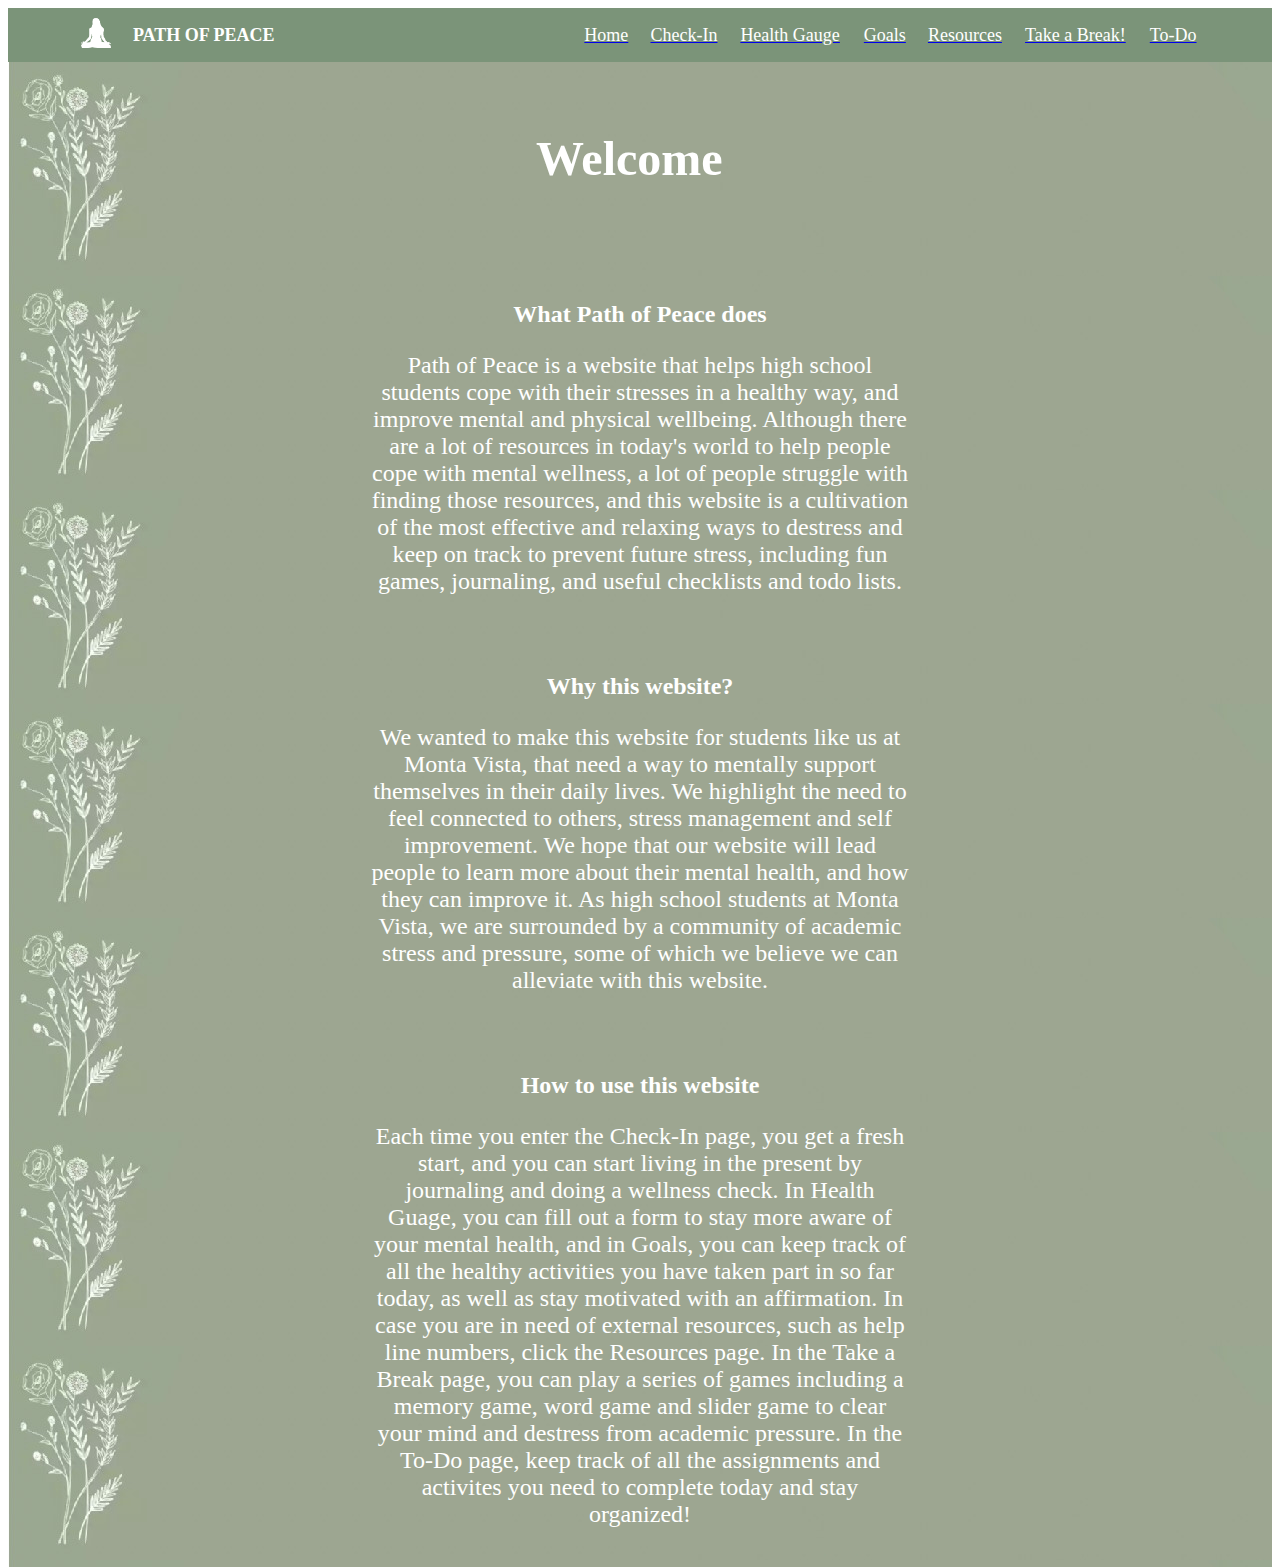
<file: home2.html>
<!DOCTYPE html>
<html>
  <head>
    <title>Path of Peace</title>
    <link rel="stylesheet" href="style.css">
    <script src="script.js"></script>

  </head>
<body bgcolor = white>
  <table border = "0" width = "100%" cellpadding = "0" 
    cellspacing = "0" bgcolor = "#7b9479" margin = "0" >
    <tr>
      <td>
        <table border = "0" width = "90%" cellpadding = "10"
          cellspacing = "0" align = "center">
          <tr>
            <td>
              <img src="pinpng.com-meditation-silhouette-png-5492343.png" width="30" height="30">
            </td>
            <td>
              <font face = "american typewriter" color = "#ffffff" size = "4">
                <strong> PATH OF PEACE</strong>
              </font>
            </td>
            <td width = "25%">&nbsp;</td>
            <td>
              <a href = "./home2.html">
                <font face = "american typewriter" color = "#ffffff" size = "4">
                  Home
                </font>
              </a>
            </td>
            <td>
              <a href = "./login.html">
                <font face = "american typewriter" color = "#ffffff" size = "4">
                  Check-In
                </font>
              </a>
            </td>
            <td>
              <a href = "./coping.html">
                <font face = "american typewriter" color = "#ffffff" size = "4">
                  Health Gauge
                </font>
              </a>
            </td>
            <td>
              <a href = "./goals.html">
                <font face = "american typewriter" color = "#ffffff" size = "4">
                  Goals
                 </font>
              </a>
            </td>
            <td>
              <a href = "./resources.html">
                <font face = "american typewriter" color = "#ffffff" size = "4">
                  Resources
                </font>
              </a>
            </td>
            <td>
              <a href = "./break.html">
                <font face = "american typewriter" color = "#ffffff" size = "4">
                  Take a Break!
                </font>
              </a>
            </td>
            <td>
              <a href = "./contactPage.html">
                <font face = "american typewriter" color = "#ffffff" size = "4">
                  To-Do
                </font>
              </a>
            </td>
          </tr>
        </table>
      </td>
    </tr>
  </table>
</body>


  
<body>
  <table border = "0" width = "100%" cellpadding = "0" cellspacing ="0"
     background = "homebg.png">
    <tr>
      <td>
        <table border = "0" width = "85%" cellpadding = "15"
          cellspacing = "0" align = "center"height = "200">
          <tr align = center>
            <td align = "center">
              <marquee behavior = "alternate" direction = "up" scrollamount = "1" width = 20% height = 40%>
              <font face = "american typewriter" color = "#ffffff" size = "1500">
                 <strong> Welcome</strong>
              </font>
              </marquee>
            </td>
          </tr>
          
        </table>
      </td>
    <tr>
      <td>
        <table border = "0" bordercolor =#687f6a width = "45%" cellpadding = "15"
          cellspacing = "0" align = "center"height = "100">
          <tr>
            <td align = "center">
              <font face = "american typewriter" color = "#ffffff" size = "5">
                <p class="thicker"><strong>What Path of Peace does</strong></p>
                 <p class="thick">Path of Peace is a website that helps high school students cope with their stresses in a healthy way, and improve mental and physical wellbeing. Although there are a lot of resources in today's world to help people cope with mental wellness, a lot of people struggle with finding those resources, and this website is a cultivation of the most effective and relaxing ways to destress and keep on track to prevent future stress, including fun games, journaling, and useful checklists and todo lists.</p>
              </font>
              
            </td>
          </tr>
        </table>
        <table border = "0" bordercolor =#687f6a width = "45%" cellpadding = "15"
        cellspacing = "0" align = "center" height = 100>
          <tr>
            <td align = "center">
              <font face = "american typewriter" color = "#ffffff" size = "5">
                <p class="thicker"><strong>Why this website?</strong></p>
                 <p class="thick">We wanted to make this website for students like us at Monta Vista, that need a way to mentally support themselves in their daily lives. We highlight  the need to feel connected to others, stress management and self improvement. We hope that our website will lead people to learn more about their mental health, and how they can improve it. As high school students at Monta Vista, we are surrounded by a community of academic stress and pressure, some of which we believe we can alleviate with this website.    </p>
                   
              </font>
              
            </td>
          </tr>
        </table>
        <table border = "0" bordercolor =#687f6a width = "45%" cellpadding = "15"
          cellspacing = "0" align = "center" height = 100>
          <tr>
            <td align = "center">
              <font face = "american typewriter" color = "#ffffff" size = "5">
                <p class="thicker"><strong>How to use this website</strong></p>
                 <p class="thick">Each time you enter the Check-In page, you get a fresh start, and you can start living in the present by journaling and doing a wellness check. In Health Guage, you can fill out a form to stay more aware of your mental health, and in Goals, you can keep track of all the healthy activities you have taken part in so far today, as well as stay motivated with an affirmation. In case you are in need of external resources, such as help line numbers, click the Resources page. In the Take a Break page, you can play a series of games including a memory game, word game and slider game to clear your mind and destress from academic pressure. In the To-Do page, keep track of all the assignments and activites you need to complete today and stay organized!</p>
                   
              </font>
              
            </td>
          </tr>
        </table>

      </td>
    </tr>
  </table>
</body>

</html>
</file>
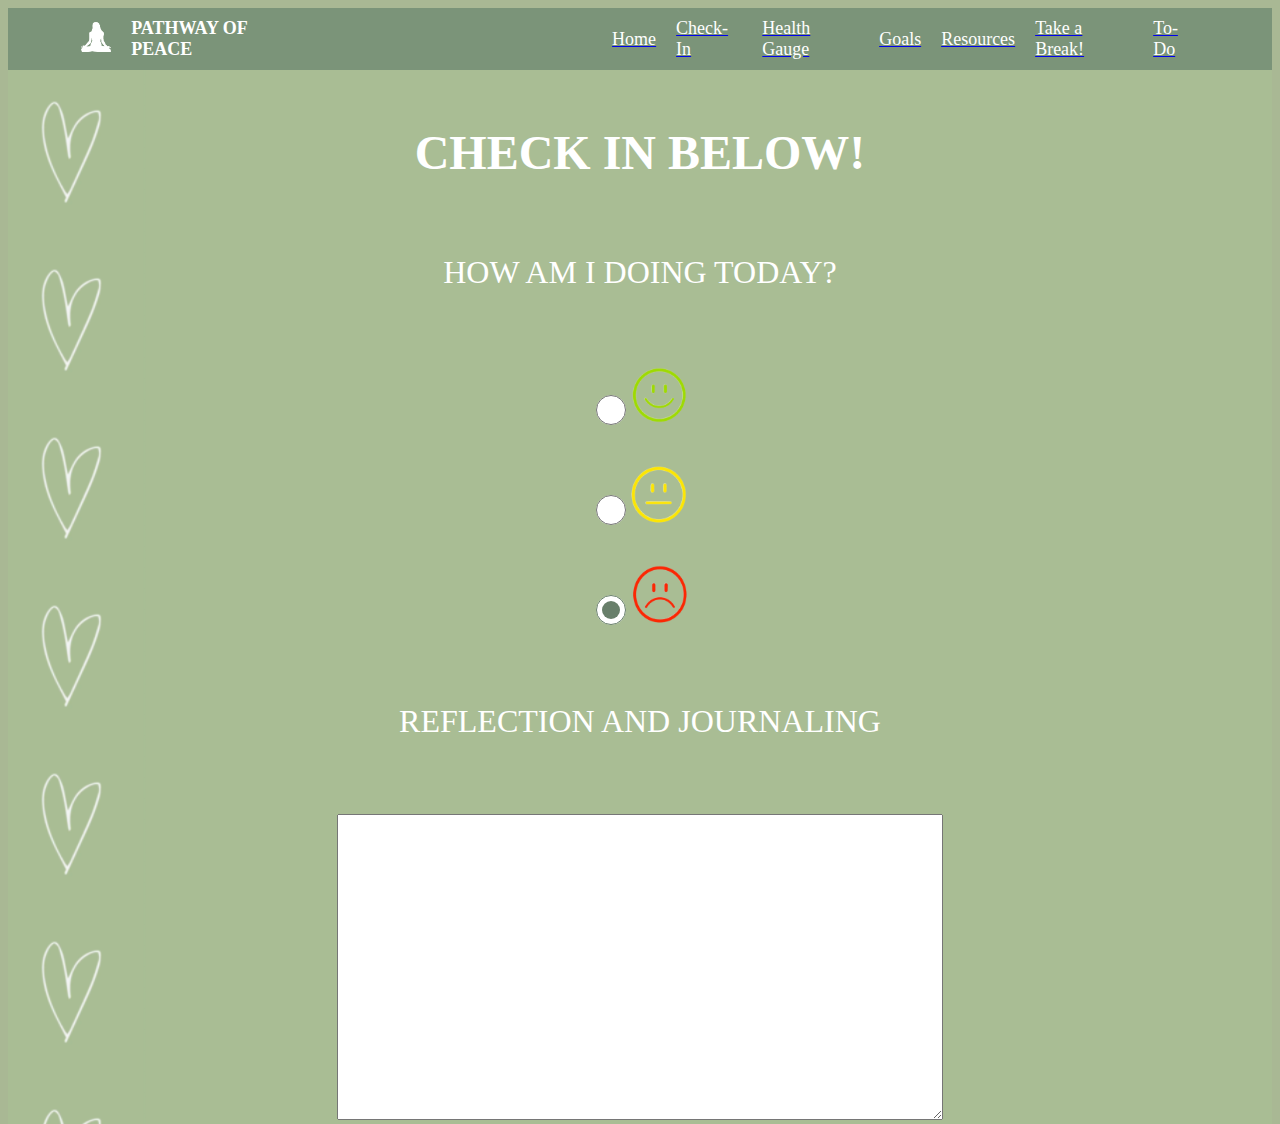
<file: login.html>
<!DOCTYPE html>
<html>
  <head>
    <title>Peace of Peace</title>
    <link rel="stylesheet" href="style.css">
    <script src="script.js"></script>

  </head>
<body bgcolor = "#a9b894">
  <table border = "0" width = "100%" cellpadding = "0" 
    cellspacing = "0" bgcolor = "#7b9479" >
    <tr>
      <td>
        <table border = "0" width = "90%" cellpadding = "10"
          cellspacing = "0" align = "center" >
          <tr>
            <td>
              <img src="pinpng.com-meditation-silhouette-png-5492343.png" width="30" height="30">
            </td>
            <td>
              <font face = "american typewriter" color = "#ffffff" size = "4">
                <strong> PATHWAY OF PEACE</strong>
              </font>
            </td>
            <td width = "25%">&nbsp;</td>
            <td>
              <a href = "./home2.html">
                <font face = "american typewriter" color = "#ffffff" size = "4">
                  Home
                </font>
              </a>
            </td>
            <td>
              <a href = "./login.html">
                <font face = "american typewriter" color = "#ffffff" size = "4">
                  Check-In
                </font>
              </a>
            </td>
            <td>
              <a href = "./coping.html">
                <font face = "american typewriter" color = "#ffffff" size = "4">
                  Health Gauge
                </font>
              </a>
            </td>
            <td>
              <a href = "./goals.html">
                <font face = "american typewriter" color = "#ffffff" size = "4">
                  Goals
                </font>
              </a>
            </td>
            <td>
              <a href = "./resources.html">
                <font face = "american typewriter" color = "#ffffff" size = "4">
                  Resources
                </font>
              </a>
            </td>
            <td>
              <a href = "./break.html">
                <font face = "american typewriter" color = "#ffffff" size = "4">
                  Take a Break!
                </font>
              </a>
            </td>
            <td>
              <a href = "./contactPage.html">
                <font face = "american typewriter" color = "#ffffff" size = "4">
                  To-Do
                </font>
              </a>
            </td>
          </tr>
        </table>
      </td>
    </tr>
  </table>
</body>

  <body>
    <table border = "0" width = "100%" cellpadding = "0" cellspacing = "0" bgcolor = "#acbca4" height = "900px" background = "checkinbg.png">
       <tr height = "0px" valign = "center">
         <td align = "center" valign = "center">
              <font face = "american typewriter" color = "#ffffff" size = "8">
                <br><strong>CHECK IN BELOW! </strong>
              </font>
         </td>
       </tr>
      <tr height = "0px" valign = "top">
         <td align = "center" valign = "top">
              <font face = "american typewriter" color = "#ffffff" size = "6">
                <br>
                <br>
                <thick>HOW AM I DOING TODAY? </thick>
                <br>
                <br>
                <br>
              </font>
           
        </td>
       </tr>

      <tr>
        <td align = "center" valign= "top" >
          <style>
            input[type="radio"] {
              align: left;
              position: relative;
              accent-color: #687f6a;
              width: 30px;
              height: 30px;
            }
             
             
            }
            form{
              width: 50%;
              margin-left : 50%
            }
          </style> <!--how have I practiced well-being today?-->
          <form align = center>
            <div>  
              <input type="radio" name="test" value="enter text here"><img src="smileyface.jpg" width="60" height="60"alt="Option 2"> 
              <br>
              <br>
              <br>
              <input type="radio" name="test" checked><img src="midface.jpg" width="60" height="60" alt="Option 1">
              <br>
              <br>
              <br>
              <input type="radio" name="test" checked><img src="sadface.jpg" width="60" height="60" alt="Option 1">
            </div>
          </form>
        </td>
      </tr>

      <tr height = "0px" valign = "top">
         <td align = "center" valign = "top">
              <font face = "american typewriter" color = "#ffffff" size = "6">
                <br>
                <br>
                <thick>REFLECTION AND JOURNALING </thick>
                <br>
                <br>
                <br>
              </font>
           
        </td>
       </tr>

      <tr>
        <td align = "left" valign= "top" >
          <style>
            textarea{
              align: left;
              position: relative;
              width: 600px;
              height: 300px;
              font-size: 18px;
              color: #687f6a;
              
            } 
             
            }
            form{
              width: 70%;
              margin-left : 50%
            }
          </style> <!--how have I practiced well-being today?-->
          <form align = center valign = "top">
            <div>  
              <textarea name="message" rows="20" cols="40" img src="checking.tiff"></textarea> 
            </div>
          </form>
        </td>
      </tr>
      

  

    
  
      
            
            
  </body>
</html>
 <!--<form action = "./action_page.php">
     <label for="fname">First name:</label><br>
  <input type="text" id="fname" name="fname" ><br>
  <label for="lname">Last name:</label><br>
  <input type="text" id="lname" name="lname">
      <input type = "submit" value = "Submit">-->
</file>
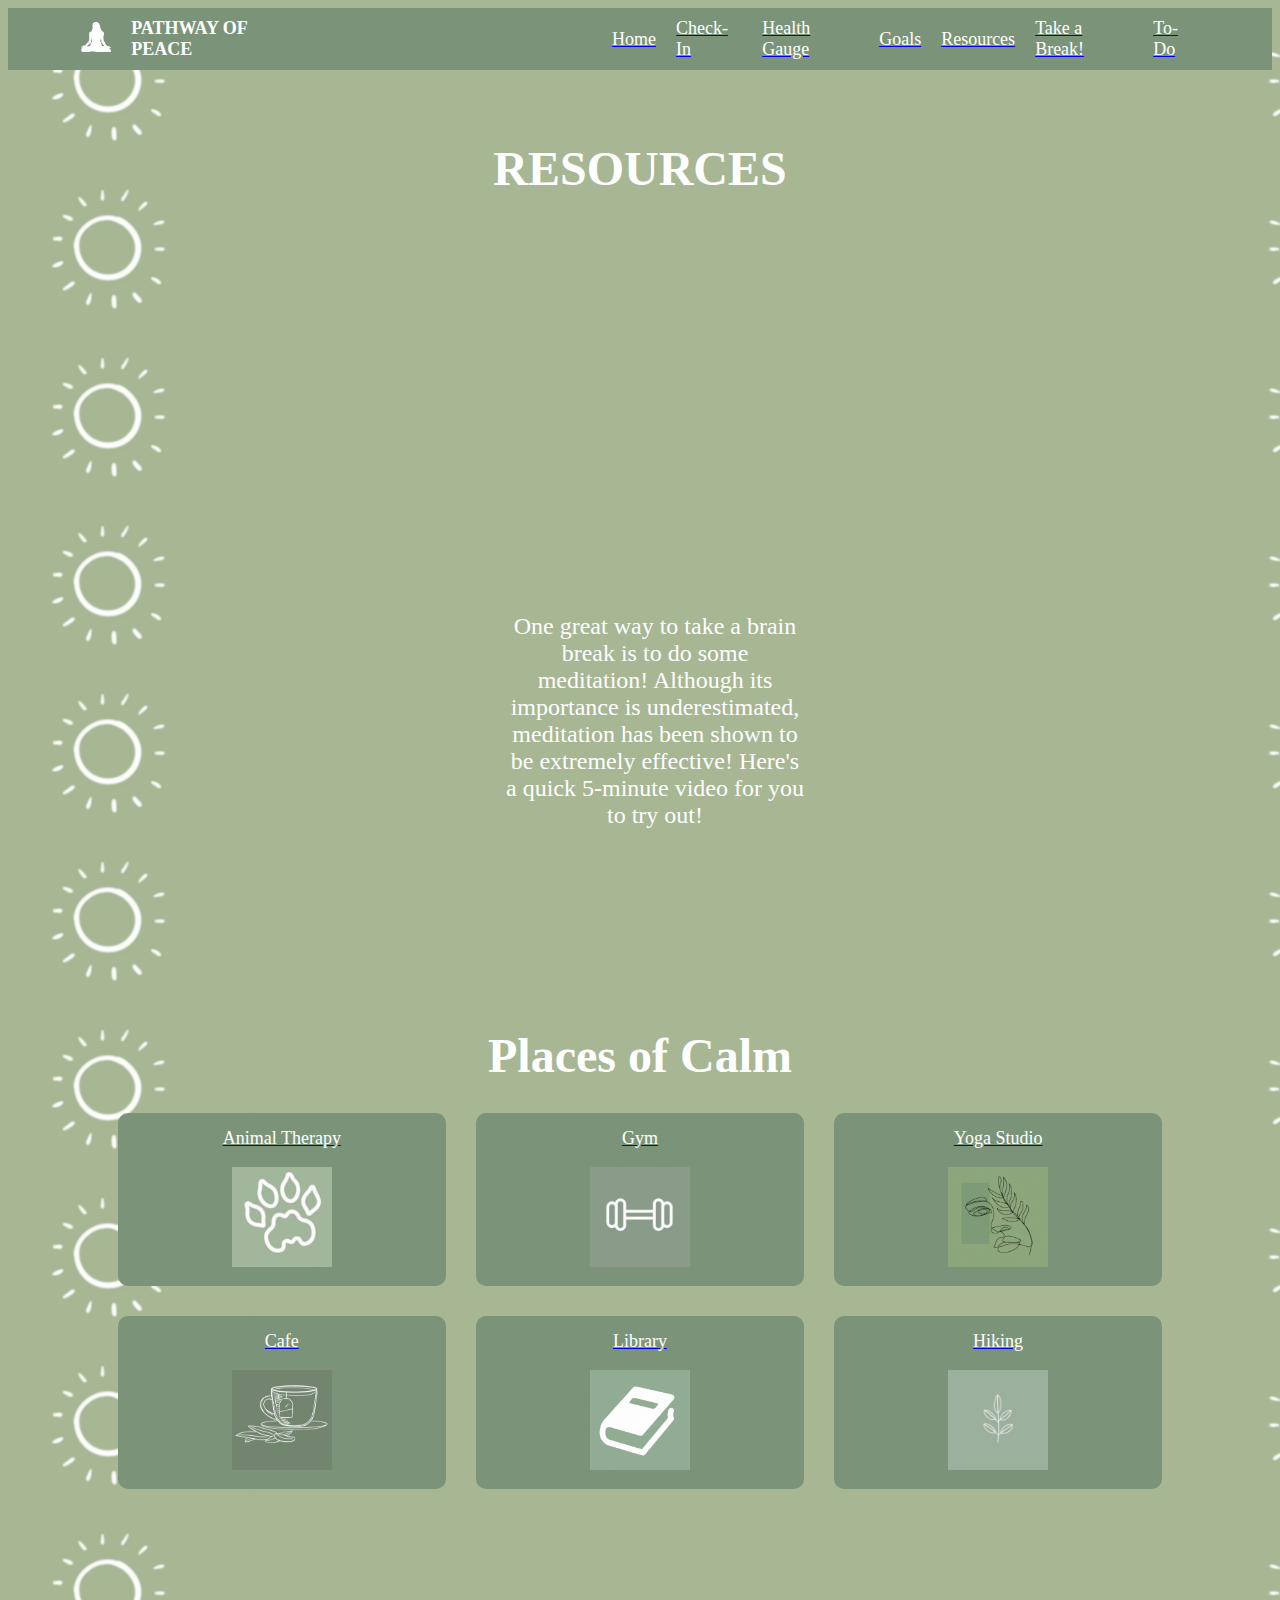
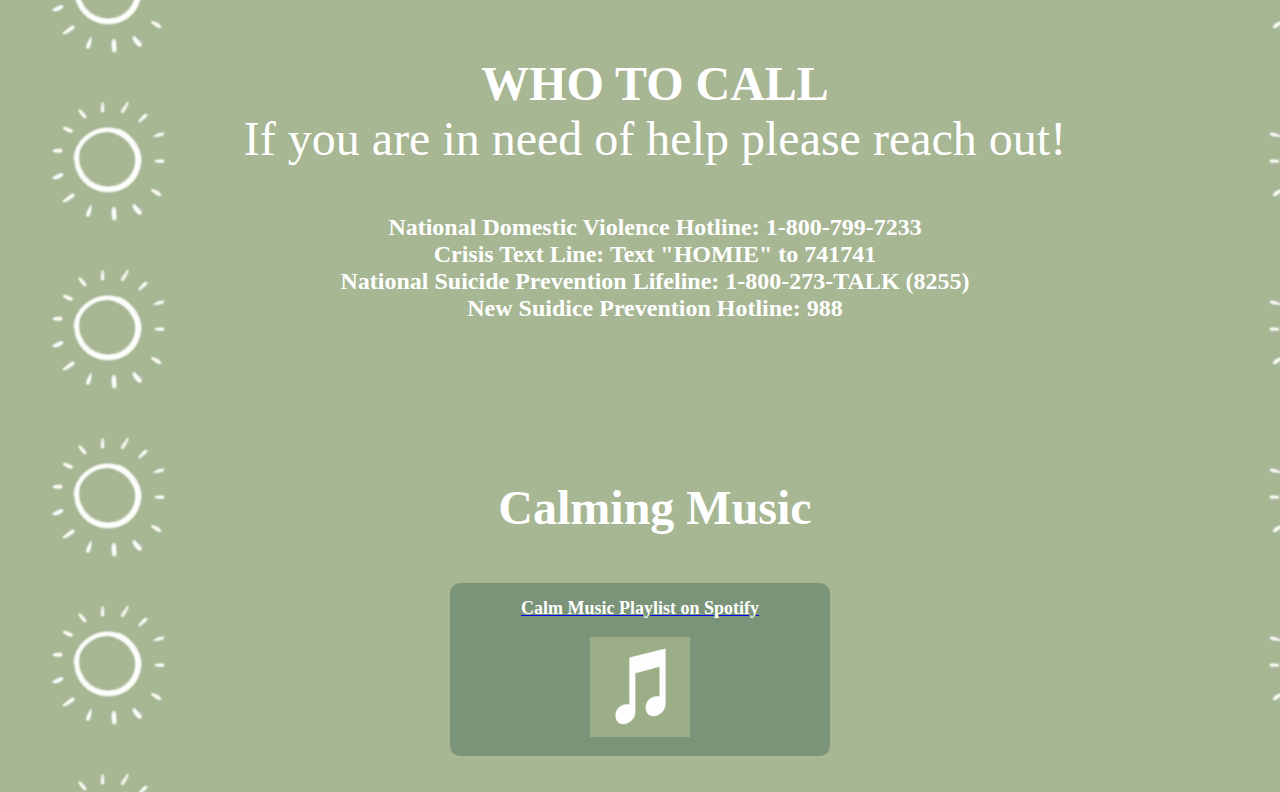
<file: resources.html>
<!DOCTYPE html>
<html>
  <head>
    <title>Peace of Peace</title>
    <link rel="stylesheet" href="style.css">
    <script src="script.js"></script>

  </head>
<body>
  <table border = "0" width = "100%" cellpadding = "0" 
    cellspacing = "0" bgcolor = "#7b9479" >
    <tr>
      <td>
        <table border = "0" width = "90%" cellpadding = "10"
          cellspacing = "0" align = "center" >
          <tr>
            <td>
              <img src="pinpng.com-meditation-silhouette-png-5492343.png" width="30" height="30">
            </td>
            <td>
              <font face = "american typewriter" color = "#ffffff" size = "4">
                <strong> PATHWAY OF PEACE</strong>
              </font>
            </td>
            <td width = "25%">&nbsp;</td>
            <td>
              <a href = "./home2.html">
                <font face = "american typewriter" color = "#ffffff" size = "4">
                  Home
                </font>
              </a>
            </td>
            <td>
              <a href = "./login.html">
                <font face = "american typewriter" color = "#ffffff" size = "4">
                  Check-In
                </font>
              </a>
            </td>
            <td>
              <a href = "./coping.html">
                <font face = "american typewriter" color = "#ffffff" size = "4">
                  Health Gauge
                </font>
              </a>
            </td>
            <td>
              <a href = "./goals.html">
                <font face = "american typewriter" color = "#ffffff" size = "4">
                  Goals
                </font>
              </a>
            </td>
            <td>
              <a href = "./resources.html">
                <font face = "american typewriter" color = "#ffffff" size = "4">
                  Resources
                </font>
              </a>
            </td>
            <td>
              <a href = "./break.html">
                <font face = "american typewriter" color = "#ffffff" size = "4">
                  Take a Break!
                </font>
              </a>
            </td>
            <td>
              <a href = "./contactPage.html">
                <font face = "american typewriter" color = "#ffffff" size = "4">
                  To-Do
                </font>
              </a>
            </td>
          </tr>
        </table>
      </td>
    </tr>
  </table>
</body>


<body background = "resourcesbg.png" >
  <table border = "0" width = "70%" cellpadding = "0" cellspacing = "30"  height = "600px"  align = center  bgcolor = #a7b693 >
       <tr height = "100px" valign = "bottom" align = "center" >
         <td align = "center" valign = "middle"> 
              <font face = "american typewriter" color = "#ffffff" size = "10">
                <strong>RESOURCES</strong>
              </font>
        </td>
         <br>
       </tr>
      <tr height = "40px" valign = "top" align = "center">
        <td >
          <iframe width="560" height="315" valign = "top" align = "center" src="https://www.youtube.com/embed/ssss7V1_eyA" title="YouTube video player" frameborder="0" allow="accelerometer; autoplay; clipboard-write; encrypted-media; gyroscope; picture-in-picture" allowfullscreen></iframe>
          <table border = "0" width = "40%" cellpadding = "0" cellspacing = "0" height = "315px" align = center bgcolor = #a7b693 >
            <tr>
              <td>
          <font face = "american typewriter" color = "#ffffff" size = "5">
            <p class="thick" align = "center" width = "30%" style = "margin-left: 30px">One great way to take a brain break is to do some meditation! Although its importance is underestimated, meditation has been shown to be extremely effective! Here's a quick 5-minute video for you to try out!</p>
          </font>
              </td>
            </tr>
          </table> 
        </td>
      </tr>
  </table>
  
  <table border = "0" width = "100%" cellpadding = "0" cellspacing ="0" valign = "top" height = "700px">
    <tr>
      <td>
        <table border = "0" width = "85%" cellpadding = "15"
          cellspacing = "0" align = "center" valign = "top">
          <tr>
            <td height = "10" align = "center" valign = "top" colspan = "3">
              <font face = "american typewriter" color = "#ffffff" size = "1500">
                 <strong> Places of Calm</strong>
              </font>
            </td>
          </tr>
          <tr>
            <td  width = "33.33%" valign = "top">
              <table border = "0" width = "100%" cellpadding = "15" cellspacing = "0" align = "center" bgcolor = "#7b9479"
                style = "border-radius: 10px">
                <tr>
                  <td align = "center">
                    <a href = "https://www.google.com/maps/search/pet+shelter/@37.3079598,-122.181427,11z/data=!3m1!4b1">
                      <font face = "american typewriter" color = "#ffffff" size = "4">
                        Animal Therapy
                      </font>
                      <br></br>
                      <img src = "paw.png" width = "100px" height = "100px">
                    </a>
                  </td>
                </tr>
              </table>
            </td>
            <td  width = "33.33%" valign = "top">
              <table border = "0" width = "100%" cellpadding = "15" cellspacing = "0" align = "center" bgcolor = "#7b9479"
                style = "border-radius: 10px">
                <tr>
                  <td align = "center">
                    <a href = "https://www.google.com/maps/search/gym/@37.3200268,-122.0759164,13z/data=!3m1!4b1">
                      <font face = "american typewriter" color = "#ffffff" size = "4">
                        Gym
                      </font>
                      <br></br>
                      <img src = "gym.png" width = "100px" height = "100px">
                    </a>
                  </td>
                </tr>
              </table>
            </td>
            <td  width = "33.33%" valign = "top">
              <table border = "0" width = "100%" cellpadding = "15" cellspacing = "0" align = "center" bgcolor = "#7b9479"
                style = "border-radius: 10px">
                <tr>
                  <td align = "center">
                    <a href = "https://www.google.com/maps/search/yoga+studio/@37.3200323,-122.0496515,15z/data=!3m1!4b1">
                      <font face = "american typewriter" color = "#ffffff" size = "4">
                        Yoga Studio
                      </font>
                      <br></br>
                      <img src = "studio.png" width = "100px" height = "100px">
                    </a>
                  </td>
                </tr>
              </table>
            </td>
          </tr>
          <tr>
            <td  width = "33.33%" valign = "top">
              <table border = "0" width = "100%" cellpadding = "15" cellspacing = "0" align = "center" bgcolor = "#7b9479"
                style = "border-radius: 10px">
                <tr>
                  <td align = "center">
                    <a href = "https://www.google.com/maps/search/cafe/@37.3082774,-122.1814277,11z/data=!3m1!4b1">
                      <font face = "american typewriter" color = "#ffffff" size = "4">
                        Cafe
                      </font>
                      <br></br>
                      <img src = "tea.png" width = "100px" height = "100px">
                    </a>
                  </td>
                </tr>
              </table>
            </td>
            <td  width = "33.33%" valign = "top">
              <table border = "0" width = "100%" cellpadding = "15" cellspacing = "0" align = "center" bgcolor = "#7b9479"
                style = "border-radius: 10px">
                <tr>
                  <td align = "center">
                    <a href = "https://www.google.com/maps/search/library/@37.3085951,-122.1814284,11z/data=!3m1!4b1">
                      <font face = "american typewriter" color = "#ffffff" size = "4">
                        Library
                      </font>
                      <br></br>
                      <img src = "book.png" width = "100px" height = "100px">
                    </a>
                  </td>
                </tr>
              </table>
            </td>
            <td  width = "33.33%" valign = "top">
              <table border = "0" width = "100%" cellpadding = "15" cellspacing = "0" align = "center" bgcolor = "#7b9479"
                style = "border-radius: 10px">
                <tr>
                  <td align = "center">
                    <a href = "https://www.google.com/maps/search/hike/@37.3092304,-122.1814298,11z/data=!3m1!4b1">
                      <font face = "american typewriter" color = "#ffffff" size = "4">
                        Hiking
                      </font>
                      <br></br>
                      <img src = "plant.png" width = "100px" height = "100px">
                    </a>
                  </td>
                </tr>
              </table>
            </td>
          </tr>
        </table>
      </td>
    </tr>
  </table>


  <tr>
              <td>
          <font face = "american typewriter" color = "#ffffff" size = "7">
            <p class="thick" align = "center" width = "30%" style = "margin-left: 30px"><strong>WHO TO CALL</strong><br> If you are in need of help please reach out!<br> </p>
          </font
              </td>
            </tr>

  <td>
          <font face = "american typewriter" color = "#ffffff" size = "5">
            <p class="thick" align = "center" width = "30%" style = "margin-left: 30px"><strong>National Domestic Violence Hotline: 1-800-799-7233<br> Crisis Text Line: Text "HOMIE" to 741741 <br>National Suicide Prevention Lifeline: 1-800-273-TALK (8255) <br> New Suidice Prevention Hotline: 988 </p>
          </font
              </td>
  </tr>

<tr>
              <td>
          <font face = "american typewriter" color = "#ffffff" size = "7">
            <p class="thick" align = "center" width = "30%" style = "margin-left: 30px">
              <strong><br></br>
                        Calming Music</strong><br> </p>
          </font
              </td>
            </tr>

   <tr>
  <tr height = "600px">
              <table border = "0" width = "30%" cellpadding = "15" cellspacing = "0" align = "center" bgcolor = "#7b9479"
                style = "border-radius: 10px">
                <tr>
                  <td align = "center">
                    <a href = "https://open.spotify.com/playlist/4ofQv0bDnPv1GGeZAVaS7X?si=0af5f609e3bf4010&nd=1">
                      <font face = "american typewriter" color = "#ffffff" size = "4">
                        Calm Music Playlist on Spotify 
                      </font>
                      <br></br>
                      <img src = "music.png" width = "100px" height = "100px"> 
                    </a> 
                  </td>
                </tr>
              </table>
            <br></br>
    </tr>
  
</body>
</html>
</file>
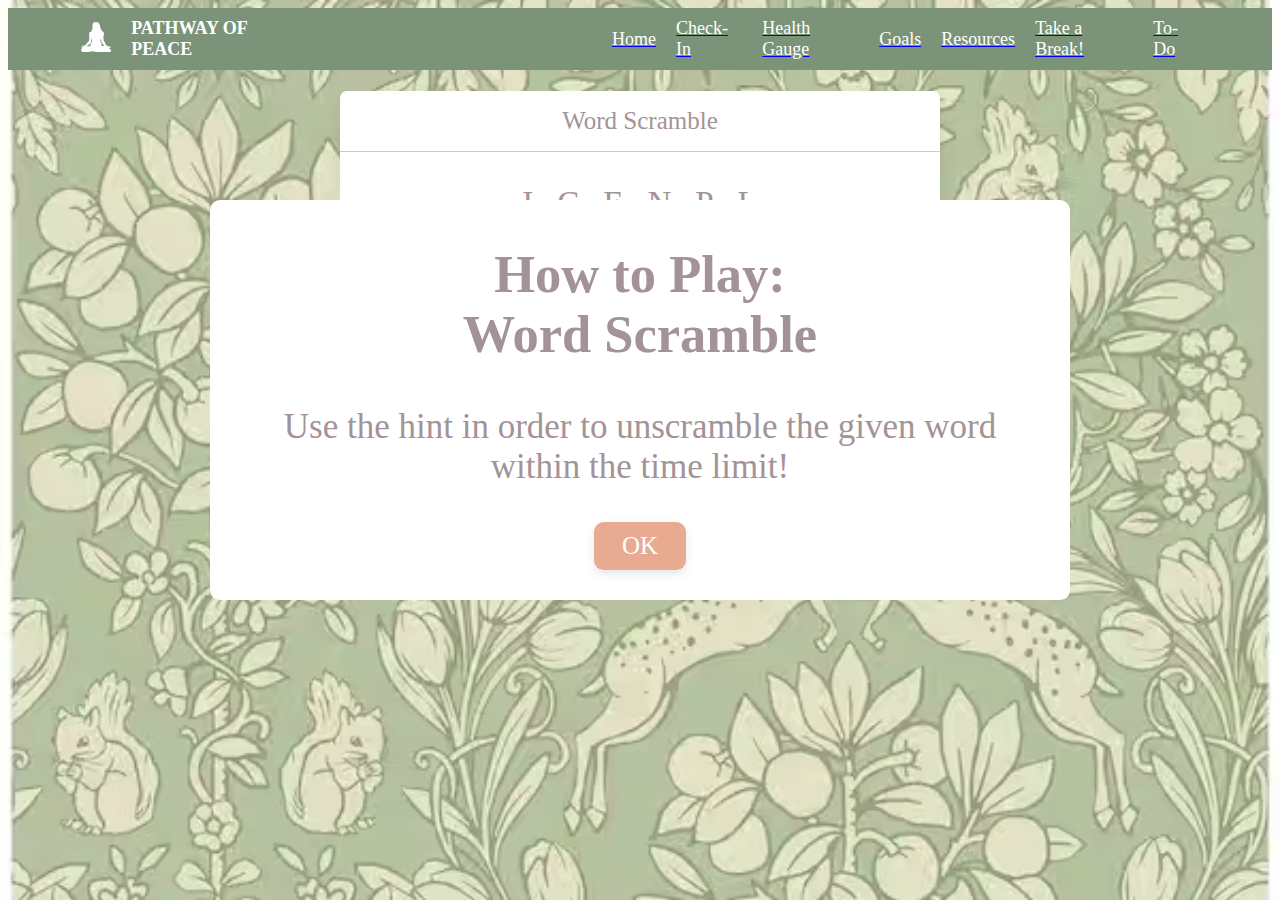
<file: scramble.html>
<!DOCTYPE html>
<html>
 
<head>
  <title>Path of Peace</title>
  <link rel="stylesheet" href="style.css">
  <script src = "words.js" defer></script>
  <script src="scramble.js" defer></script>
  <script src="script.js" defer></script>
</head>
 
  <body bgcolor = "#a9b894">
    <table border = "0" width = "100%" cellpadding = "0" 
      cellspacing = "0" bgcolor = "#7b9479" >
      <tr>
        <td>
          <table border = "0" width = "90%" cellpadding = "10"
            cellspacing = "0" align = "center" >
            <tr>
              <td>
                <img src="pinpng.com-meditation-silhouette-png-5492343.png" width="30" height="30">
              </td>
              <td>
                <font face = "american typewriter" color = "#ffffff" size = "4">
                  <strong> PATHWAY OF PEACE</strong>
                </font>
              </td>
              <td width = "25%">&nbsp;</td>
              <td>
                <a href = "./home2.html">
                  <font face = "american typewriter" color = "#ffffff" size = "4">
                    Home
                  </font>
                </a>
              </td>
              <td>
                <a href = "./login.html">
                  <font face = "american typewriter" color = "#ffffff" size = "4">
                    Check-In
                  </font>
                </a>
              </td>
              <td>
                <a href = "./coping.html">
                  <font face = "american typewriter" color = "#ffffff" size = "4">
                    Health Gauge
                  </font>
                </a>
              </td>
              <td>
                <a href = "./goals.html">
                  <font face = "american typewriter" color = "#ffffff" size = "4">
                    Goals
                  </font>
                </a>
              </td>
              <td>
                <a href = "./resources.html">
                  <font face = "american typewriter" color = "#ffffff" size = "4">
                    Resources
                  </font>
                </a>
              </td>
              <td>
                <a href = "./break.html">
                  <font face = "american typewriter" color = "#ffffff" size = "4">
                    Take a Break!
                  </font>
                </a>
              </td>
              <td>
                <a href = "./contactPage.html">
                  <font face = "american typewriter" color = "#ffffff" size = "4">
                    To-Do
                  </font>
                </a>
              </td>
            </tr>
          </table>
        </td>
      </tr>
    </table>
  </body>
<body background= "tapestry.png" style = "background-size: cover">
  
  <div class="instructions" id="instructions">
<h2>How to Play:<br> Word Scramble</h2>
<p>Use the hint in order to unscramble the given word  within the time limit!</p>
  <button class="instructionButton" onclick="closeInstructions()">OK</button>
</div>
  <center>
  <div class="container">
        <h2 id="title" style="">Word Scramble</h2>
        <div class="content">
            <p class="word"></p>
            <div class="details">
                <p class="hint">Hint: <span></span></p>
                <p class="time">Time Left: <span><b>30</b>s</span></p>
            </div>
            <input type="text" placeholder="Enter a valid word">
          <br><br>
            <div class="buttons">
                <button class="refresh-word">Refresh Word</button>
                <button class="check-word">Check Word</button>
              <br><br>
            </div>
        </div>
  </div>
  </center>
</body>
</html>
</file>
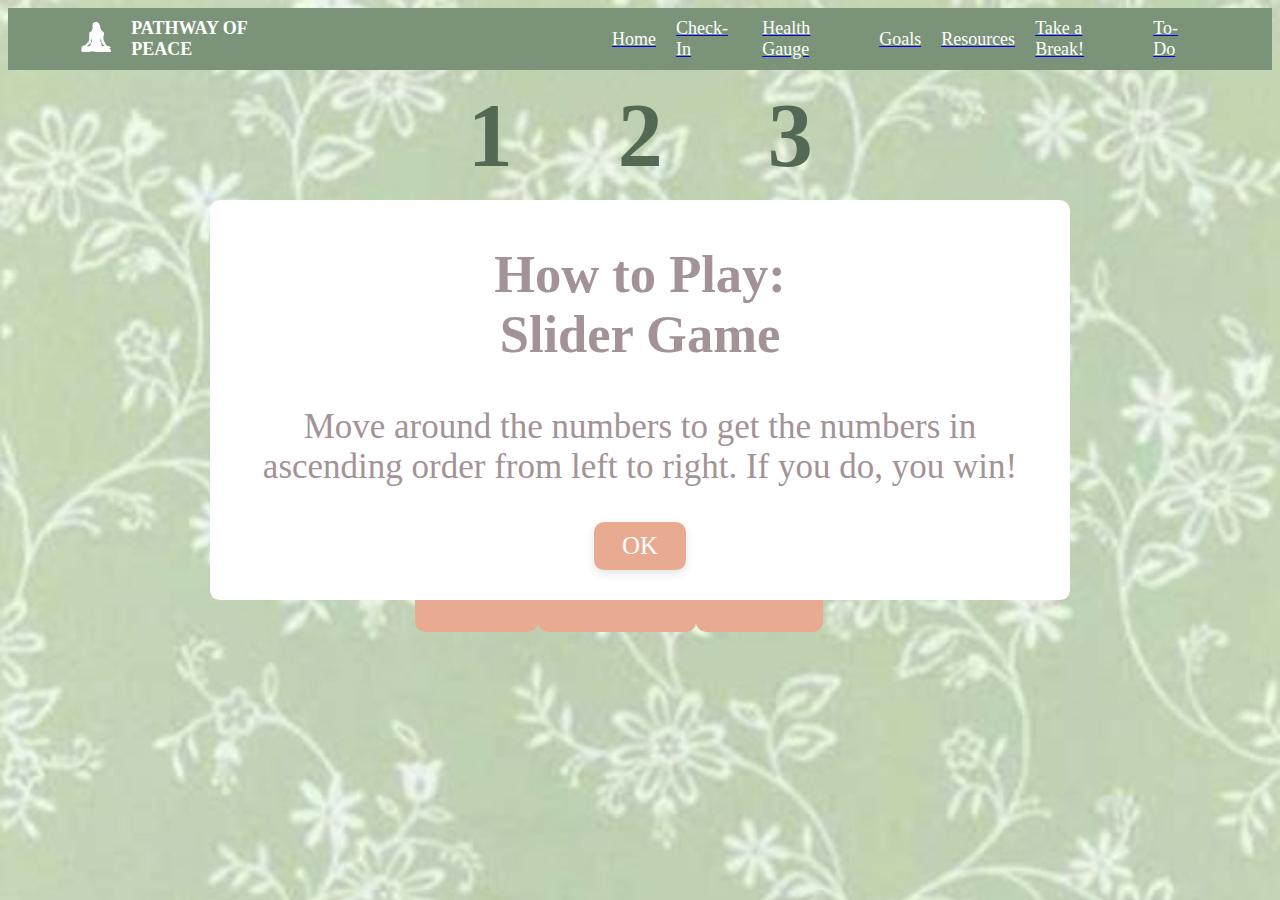
<file: sliderGame.html>
<!DOCTYPE html>
<html>
 
<head>
  <title> Path of Peace </title>
  <style> 
    .cell {
      width: 60px;
      height: 60px;
      border: 1px solid black;
      border-radius: 5px;
      text-align: center;
    }
  </style>
  <link rel="stylesheet" href="style.css">
  <script src="script.js"></script>
 </head>

  <body bgcolor = "#a9b894">
    <table border = "0" width = "100%" cellpadding = "0" 
      cellspacing = "0" bgcolor = "#7b9479" >
      <tr>
        <td>
          <table border = "0" width = "90%" cellpadding = "10"
            cellspacing = "0" align = "center" >
            <tr>
              <td>
                <img src="pinpng.com-meditation-silhouette-png-5492343.png" width="30" height="30">
              </td>
              <td>
                <font face = "american typewriter" color = "#ffffff" size = "4">
                  <strong> PATHWAY OF PEACE</strong>
                </font>
              </td>
              <td width = "25%">&nbsp;</td>
              <td>
                <a href = "./home2.html">
                  <font face = "american typewriter" color = "#ffffff" size = "4">
                    Home
                  </font>
                </a>
              </td>
              <td>
                <a href = "./login.html">
                  <font face = "american typewriter" color = "#ffffff" size = "4">
                    Check-In
                  </font>
                </a>
              </td>
              <td>
                <a href = "./coping.html">
                  <font face = "american typewriter" color = "#ffffff" size = "4">
                    Health Gauge
                  </font>
                </a>
              </td>
              <td>
                <a href = "./goals.html">
                  <font face = "american typewriter" color = "#ffffff" size = "4">
                    Goals
                  </font>
                </a>
              </td>
              <td>
                <a href = "./resources.html">
                  <font face = "american typewriter" color = "#ffffff" size = "4">
                    Resources
                  </font>
                </a>
              </td>
              <td>
                <a href = "./break.html">
                  <font face = "american typewriter" color = "#ffffff" size = "4">
                    Take a Break!
                  </font>
                </a>
              </td>
              <td>
                <a href = "./contactPage.html">
                  <font face = "american typewriter" color = "#ffffff" size = "4">
                    To-Do
                  </font>
                </a>
              </td>
            </tr>
          </table>
        </td>
      </tr>
    </table>
  </body>
  <body background= "floral.png" style = "background-size: cover">
  
    <div class="instructions" id="instructions">
<h2>How to Play:<br> Slider Game</h2>
<p> Move around the numbers to get the numbers in ascending order from left to right. If you do, you win!</p>
  <button class="instructionButton" onclick="closeInstructions()">OK</button>
</div>
<center>
  <font face = "american typewriter" color = "#546953" size = "6">
   
  <div id = "puzzle_container">
    <div class = "puzzle_block">1</div>
    <div class = "puzzle_block">2</div>
    <div class = "puzzle_block">3</div>
    <div class = "puzzle_block">4</div>
    <div class = "puzzle_block">5</div>
    <div class = "puzzle_block">6</div>
    <div class = "puzzle_block">7</div>
    <div class = "puzzle_block">8</div>
  </div>
    <center>
  <div id = "difficulty_container">
    <div class = "difficulty_button active">EASY</div>
    <div class = "difficulty_button active">MEDIUM</div>
    <div class = "difficulty_button active">HARD</div>  
  </div>
      </center>
  </font>
  </center>

  <script src = "sliderGame.js"></script>

</body>
</html>
</file>
<file: style.css>
html {
  height: 100%;
  width: 100%;
}
#resources{
  color: white;
  font-family: american typewriter;
  left: 20px;

}
body{
  font-family: american typewriter;
}
.mainButton {
              background-color: #E29381;
              border: none;
              border-radius: 10px;
              color: white;
              padding: 15px 32px;
              text-align: center;
              text-decoration: none;
              display: inline-block;
              font-size: 40px;
              margin: 0px;
              cursor: pointer;
              font-family: american typewriter;
              transition-duration: 0.3s
            }
            .mainButton:hover {
              background-color: #a39397;
              color: white;
            }

.memoryButton {
            background-image:placeholder;
            background-size: cover;
            width: 300px;
            height: 200px;
             font-size: 40px;
            }
.memoryButton:hover{
  opacity:0.8;
  cursor: pointer;
  transform: scale(1.1);
}



.box{
  background-color: #e4bcb4;
  text-align: center;
  width: 300px;
  height: 500px;
  margin-left: auto;
  margin-right: auto;
  border: 10px;
  box-shadow: 0 0 0 6px #e4bcb4,
0 0 0 12px #9b9294;
  border-radius: 10px;
  font-size: 50px;
  font-family: american typewriter;
  color:#ffffff;
}
/*
.inputButton(
  box-shadow: 0 0 0 6px pink,
0 0 0 12px #a39397;)
*/

.makeAccount{
  background-color: #e4bcb4;
  font-family: american typewriter;

}
.invisibleButton{
   background-color: transparent;
              border: none;
              border-radius: 10px;
              color: white;
              padding: 15px 32px;
              text-align: center;
              text-decoration: none;
              display: inline-block;
              font-size: 40px;
              margin: 0px;
              cursor: pointer;
              top: 10px;
              right: 1000px;
              font-family: american typewriter;
              transition-duration: 0.3s
}
.memoryButton{
          background-color: transparent;
              border: none;
              border-radius: 10px;
              color: white;
              padding: 15px 32px;
              text-align: center;
              text-decoration: none;
              display: inline-block;
              font-size: 40px;
              margin: 0px;
              width: 300px;
              height: 300px;
              cursor: pointer;
              font-family: american typewriter;
              transition-duration: 0.3s
          }

.login{
  border-radius: 10px;
  font-size: 20px;
  padding: 20px;
  border: 2px #e4bcb4 solid;
  margin: 10px

}          



.loginButton{
              background-color: #e8ab92;
              border: none;
              border-radius: 10px;
              color: white;
              padding: 10px 28px;
              text-align: center;
              text-decoration: none;
              display: inline-block;
              font-size: 20px;
              margin: 0px;
              cursor: pointer;
              font-family: american typewriter;
              transition-duration: 0.3s;
              box-shadow: 0 3px 10px rgba(0,0,0,0.1);
            }
            .loginButton:hover {
              background-color: #a39397;
              color: white;
            }

.wrapper{
  padding: 25px;
  border-radius: 10px;
  background: transparent;
  z-index: 0px;

}
.cards, .card, .view{
  display: flex;
  align-items: center;
  justify-content: center;
}
.cards{
  height: 600px;
  width: 600px;
  flex-wrap: wrap;
  justify-content: space-between;
}
.cards .card{
  cursor: pointer;
  list-style: none;
  user-select: none;
  position: relative;
  perspective: 1000px;
  transform-style: preserve-3d;
  height: calc(100% / 6 - 10px);
  width: calc(100% / 6 - 10px);
}
.card.shake{
  animation: shake 0.35s ease-in-out;
}
@keyframes shake {
  0%, 100%{
    transform: translateX(0);
  }
  20%{
    transform: translateX(-13px);
  }
  40%{
    transform: translateX(13px);
  }
  60%{
    transform: translateX(-8px);
  }
  80%{
    transform: translateX(8px);
  }
}
.card .view{
  width: 100%;
  height: 100%;
  position: absolute;
  border-radius: 7px;
  background: #fff;
  pointer-events: none;
  backface-visibility: hidden;
  box-shadow: 0 3px 10px rgba(0,0,0,0.1);
  transition: transform 0.25s linear;
}
.card .front-view img{
  width: 19px;
}
.card .back-view img{
  max-width: 45px;
}
.card .back-view{
  transform: rotateY(-180deg);
}
.card.flip .back-view{
  transform: rotateY(0);
}
.card.flip .front-view{
  transform: rotateY(180deg);
}

@media screen and (max-width: 700px) {
  .cards{
    height: 350px;
    width: 350px;
  }
  .card .front-view img{
    width: 17px;
  }
  .card .back-view img{
    max-width: 40px;
  }
}

@media screen and (max-width: 530px) {
  .cards{
    height: 300px;
    width: 300px;
  }
  .card .front-view img{
    width: 15px;
  }


  .contacts .head .words {
  border: 1px solid white;
  border-collapse: collapse;
}

  .head .words {
  background-color: #96D4D4;
}

  .card .back-view img{
    max-width: 35px;
  }
}
.container{
  width: 600px;
  border-radius: 7px;
  background: #fff;
  box-shadow: 0 10px 20px rgba(0,0,0,0.08);
}
.container h2{
  font-size: 25px;
  font-weight: 500;
  padding: 16px 25px;
  border-bottom: 1px solid #ccc;
}
.container .content{
  margin: 25px 20px 35px;
  color: #A39397
}
#title{
  color: #a39397
}
.content .word{
  user-select: none;
  font-size: 33px;
  font-weight: 500;
  text-align: center;
  letter-spacing: 24px;
  margin-right: -24px;
  word-break: break-all;
  text-transform: uppercase;
  color: #A39397
}
.content .details{
  margin: 25px 0 20px;
}
.details p{
  font-size: 18px;
  margin-bottom: 10px;
}
.details p b{
  font-weight: 500;
}
.content input{
  width: 80%;
  height: 60px;
  outline: none;
  margin: 0px 16px 30px 20px ;
  font-size: 18px;
  border-radius: 5px;
  border: 1px solid #bfbfbf;
}
.content input:focus{
  box-shadow: 0px 2px 4px rgba(0,0,0,0.08);
}
.content input::placeholder{
  color: #aaa;
}
.content input:focus::placeholder{
  color: #bfbfbf;
}
.content{
  color: #A39397
}
}
.content .buttons{
  display: flex;
  margin-top: 20px;
  justify-content: space-between;
}
.buttons button{
  border: none;
  outline: none;
  color: #fff;
  cursor: pointer;
  padding: 15px 0;
  font-size: 17px;
  border-radius: 5px;
  width: calc(100% / 2 - 8px);
  transition: all 0.3s ease;
}
.buttons button:active{
  transform: scale(0.97);
}
.buttons .refresh-word{
  background: #E29381;
}
.buttons .refresh-word:hover{
  background: #A39397;
}
.buttons .check-word{
  background: #E29381;
}
.buttons .check-word:hover{
  background: #A39397;
}
@media screen and (max-width: 470px) {
  .container h2{
    font-size: 22px;
    padding: 13px 20px;
  }
  .content .word{
    font-size: 30px;
    letter-spacing: 20px;
    margin-right: -20px;
  }
  .container .content{
    margin: 20px 20px 30px;
  }
  .details p{
    font-size: 16px;
    margin-bottom: 8px;
  }
  .content input{
    height: 55px;
    font-size: 17px;
  }
  .buttons button{
    padding: 14px 0;
    font-size: 16px;
    width: calc(100% / 2 - 7px);
  }
}
#puzzle_container
{
  position: relative;
  width: 50vh;
  height: 50vh;
  background-color: var(#ffffff);
  border:1px solid var (#ffffff);
  box-shadow:0px 8px 0px var (#ffffff);
}

.puzzle_block{
  position: absolute;
  left:0;
  top:0;
  width: 33.4%;
  height: 33.4%;
  background-color: var(#ffffff);
  color:var(#ECEFF1);
  font-size: 10vh;
  font-weight: bold;
  text-align:center;
  padding-top:3%;
  cursor: pointer;
  user-select : none;
  transition: left 0.3s, top 0.3s ;
}

#difficulty_container{
  display:flex;
  flex-direction: row;
  width: 50vh;
  height: 10vh;
  background-color:var(#ffffff);
  border-radius: 8px;
  margin-top: 22px;
}

.difficulty_button{
  background-color: #e8ab92;
              border: none;
              border-radius: 10px;
              color: white;
              padding: 15px 32px;
              text-align: center;
              text-decoration: none;
              display: inline-block;
              font-size:2.5vh;
              margin: 0px;
              cursor: pointer;
              font-family: american typewriter;
              transition-duration: 0.3s
}

.difficulty_button:hover{
  opacity:0.8;
  font-size:3.5vh;
   background-color: #a39397;
              color: white;
}

.difficulty_button.active{

  color:var(#E29381);
}

.search{
  position: relative;
  width: 60px;
  height: 60px;
  background: #ffffff;
  border-radius: 60px;
  transition: 0.5s;
  box-shadow: 0 0 0 5px #E29381;
  overflow: hidden;
}

.search.active{
  width: 360px;
}

.search .icon
{
  position: absolute;
  top: 0;
  left: 0;
  width: 60px;
  height: 60px;
  background: #fff;
  border-radius: 60px;
  display: flex;
  justify-content: center;
  align-items: center;
  z-index: 1000;
  cursor: pointer;
}

.search .icon::before
{
  content: '';
  position: absolute;
  top: 0
  left: 30px;
  width: 15px;
  height: 15px;
  border: 3px solid #E29381;
  border-radius: 50%;
  transform: translate(-4px, -4px);
}

.search .icon::after
{
  content: '';
  position: absolute;
  width: 3px;
  height: 12px;
  background:  #E29381;
  transform: translate(6px, 6px) rotate(315deg);
}

.search .input
{
  position: relative;
  width: 300px;
  height: 60px;
  left: 60px;
  display: flex;
  justify-content: center;
  align-items: center;
}

.search.input input{
  position: absolute;
  top: 0;
  width: 100%;
  height: 100%;
  border: none;
  outline: none;
  display: flex;
  justify-content: center;
  align-items: center;
  font-size: 18px;
  padding: 10px 0;
}

.clear{
  position: absolute;
  top: 50%;
  transform: translateY(-50%);
  width:15px;
  height:15px;
  right: 15px;
  background: none;
  cursor: pointer;
  display: flex;
  justify-content: center;
  align-items: center;
}

.clear::before
{
  position: absolute;
  content: '';
  width: 1px;
  height: 15px;
  background: #999;
  transform: rotate(45deg);
}

.clear::after
{
  position: absolute;
  content: '';
  width: 1px;
  height: 15px;
  background: #999;
  transform: rotate(315deg);
}

.hi{
  height:40px; 
}


.box2{
  background-color: #E29381;
  text-align: center;
  width: calc(100% - 680px);
  height: calc(100% - 420px);
  margin-left: auto;
  margin-right: auto;
  border: 10px;
  box-shadow: 0 0 0 6px #E29381,
0 0 0 12px #ffffff;
  border-radius: 10px;
  font-size: 30px;
  font-family: american typewriter;
  color:#ffffff;
}

.box3{
  background-color: #E29381;
  text-align: center;
  width: 800px;
  height: 700px;
  margin-left: auto;
  margin-right: auto;
  border: 10px;
  box-shadow: 0 0 0 6px #E29381,
0 0 0 12px #ffffff;
  border-radius: 10px;
  font-size: 20px;
  font-family: american typewriter;
  color:#ffffff;
}

.box4{
  background-color: #E29381;
  text-align: center;
  width: 800px;
  height: 300px;
  margin-left: auto;
  margin-right: auto;
  border: 10px;
  box-shadow: 0 0 0 6px #E29381,
0 0 0 12px #ffffff;
  border-radius: 10px;
  font-size: 20px;
  font-family: american typewriter;
  color:#ffffff;
}

.instructions{
  width: 800px;
  background: #fff;
  border-radius: 10px;
  position: absolute;
  top: 0px;
  left: 50%;
  transform: translate(-50%,50%);
  text-align: center;
  padding: 0 30px 30px;
  color: #a39397;
  visibility: visible;
  font-size: 35px;
  z-index: 5;
}

.instructionButton{
  background-color: #e8ab92;
  border: none;
  border-radius: 10px;
  color: white;
  padding: 10px 28px;
  text-align: center;
  text-decoration: none;
  display: inline-block;
  font-size: 25px;
  margin: 0px;
  cursor: pointer;
  font-family: american typewriter;
  transition-duration: 0.3s;
  box-shadow: 0 3px 10px rgba(0,0,0,0.1);
            }
.instructionButton:hover {
  background-color: #a39397;
  color: white;
}

.contactTable{
  background-color: #e8ab92;
  border-radius: 10px;
  color: white;
  padding: 0px 0px;
  text-align: center;
  text-decoration: none;
  display: inline-block;
  font-size: 25px;
  margin: 0px;
  border-spacing: 5px;
  cursor: pointer;
  font-family: american typewriter;
  transition-duration: 0.3s;
  position: absolute;
  width: 100%;

}
</file>
